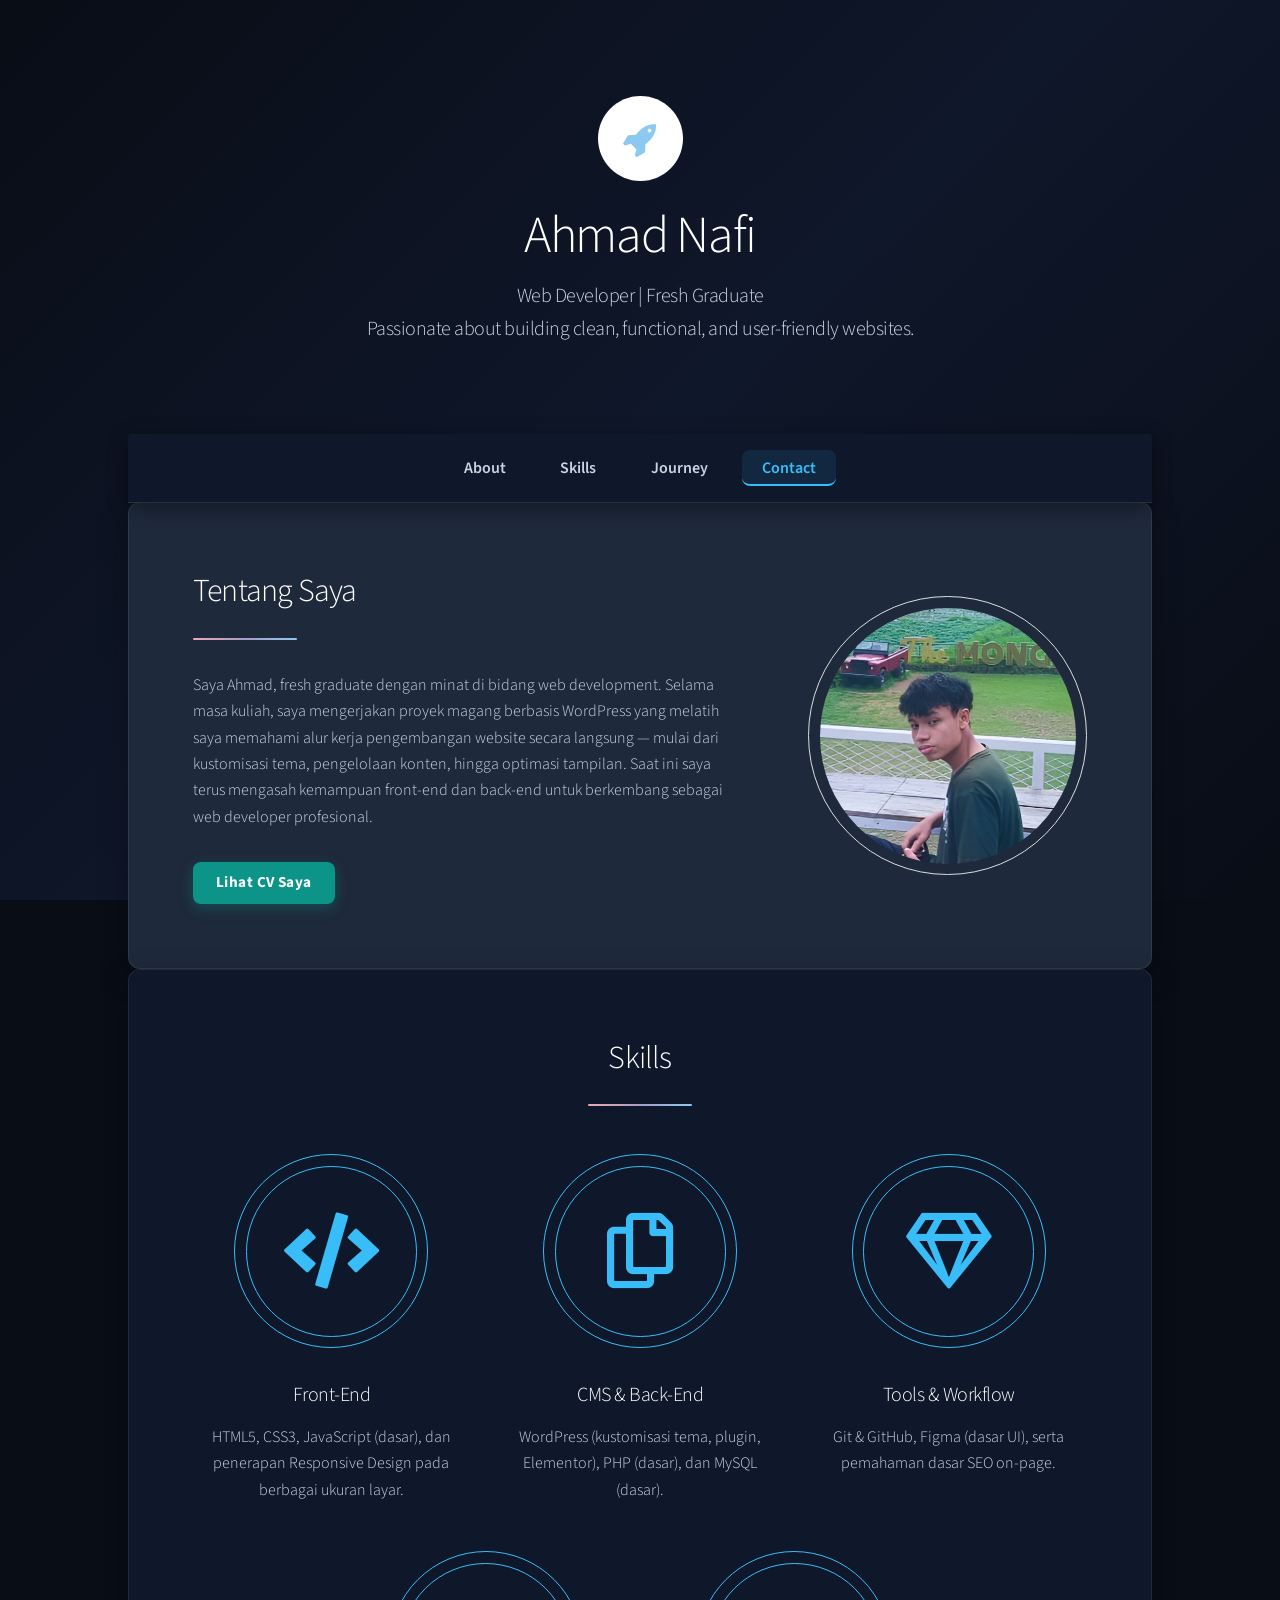
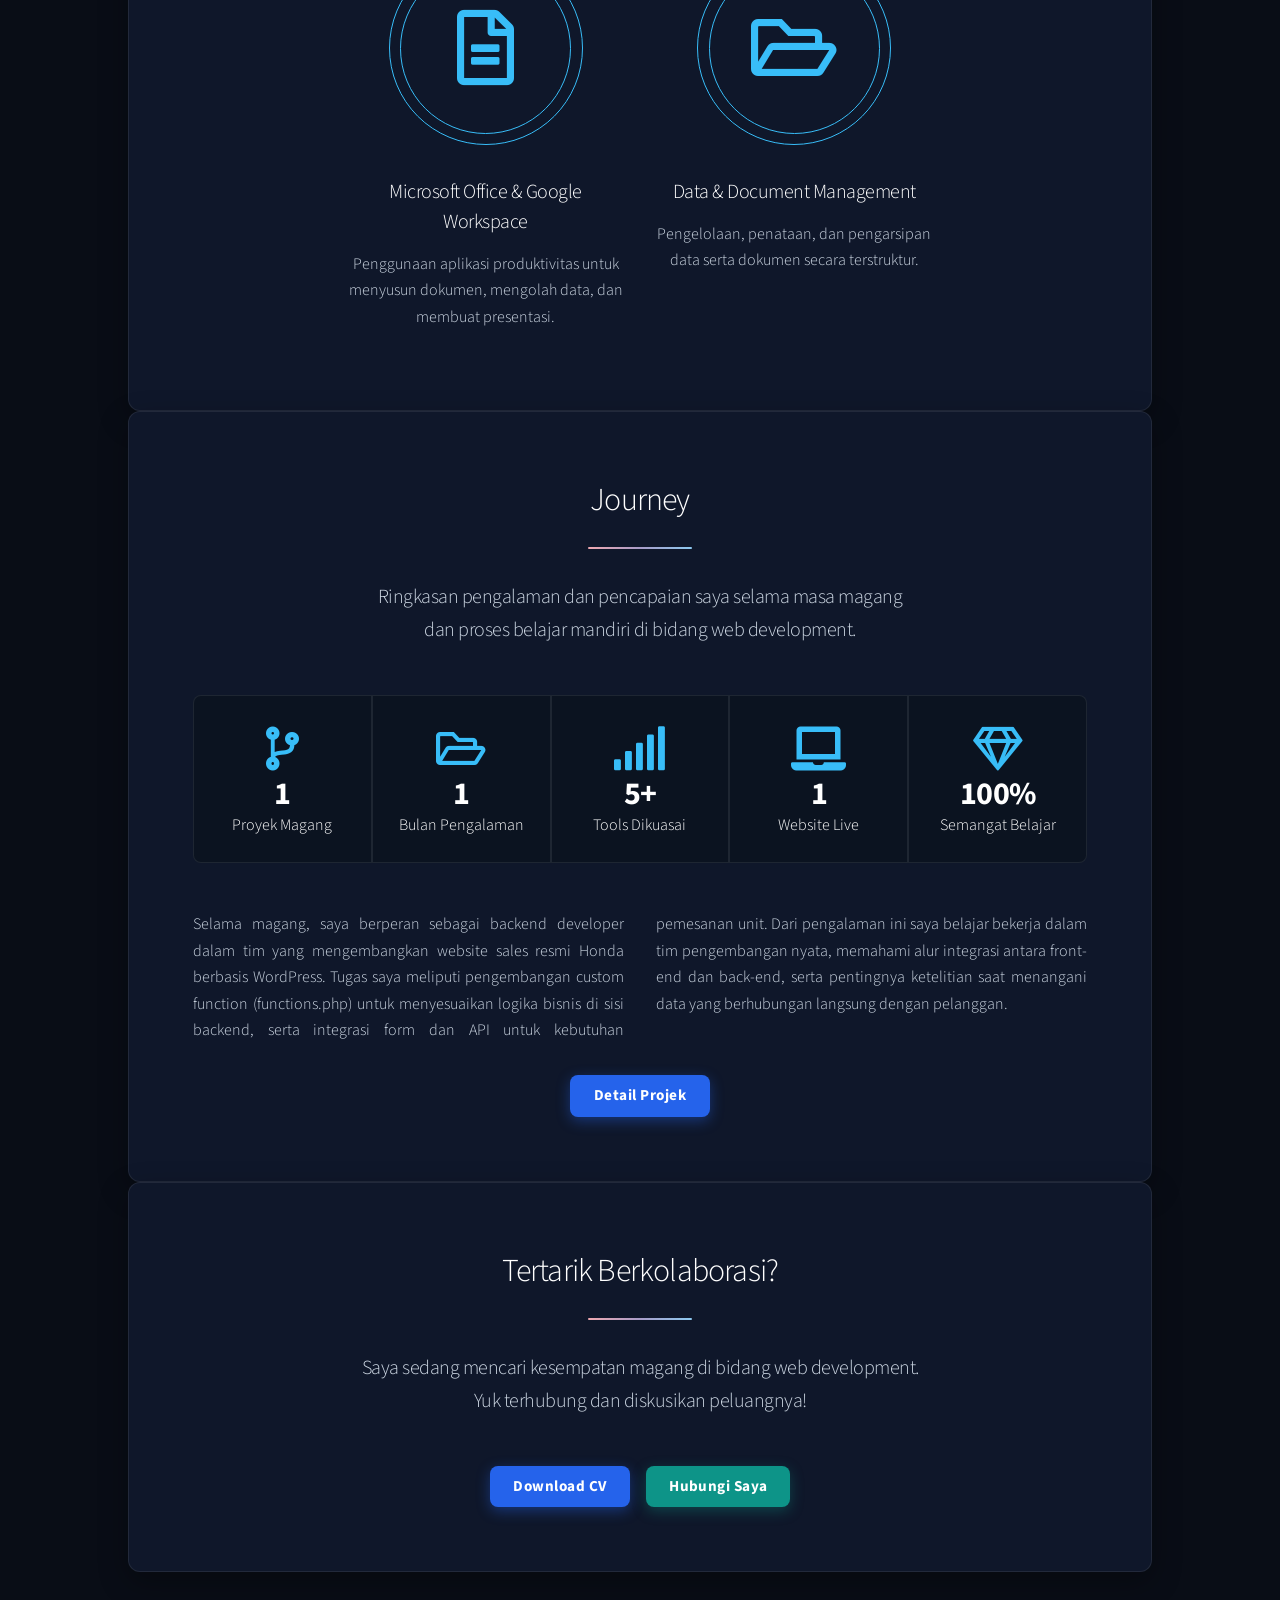
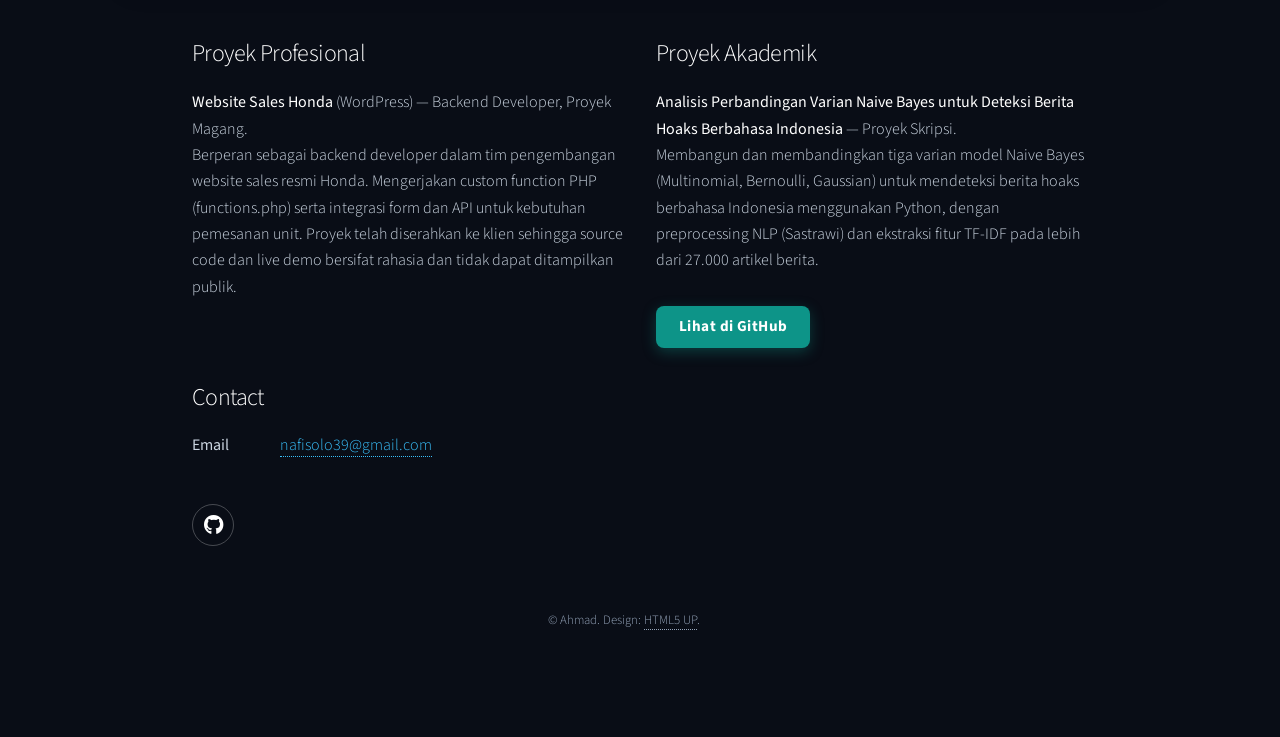
<file: index.html>
<!DOCTYPE HTML>
<!--
	Stellar by HTML5 UP
	html5up.net | @ajlkn
	Free for personal and commercial use under the CCA 3.0 license (html5up.net/license)
	Customized as a portfolio for Ahmad
-->
<html>

<head>
	<title>Ahmad Nafi | Web Developer Portfolio</title>
	<meta charset="utf-8" />
	<meta name="viewport" content="width=device-width, initial-scale=1, user-scalable=no" />
	<link rel="stylesheet" href="assets/css/main.css" />
	<link rel="stylesheet" href="assets/css/custom.css" />
	<noscript>
		<link rel="stylesheet" href="assets/css/noscript.css" />
	</noscript>
</head>

<body class="is-preload">

	<!-- Wrapper -->
	<div id="wrapper">

		<!-- Header -->
		<header id="header" class="alt">
			<span class="logo"><img src="images/logo.svg" alt="" /></span>
			<h1>Ahmad Nafi</h1>
			<p>Web Developer | Fresh Graduate<br />
				Passionate about building clean, functional, and user-friendly websites.</p>
		</header>

		<!-- Nav -->
		<nav id="nav">
			<ul>
				<li><a href="#intro" class="active">About</a></li>
				<li><a href="#first">Skills</a></li>
				<li><a href="#second">Journey</a></li>
				<li><a href="#cta">Contact</a></li>
			</ul>
		</nav>

		<!-- Main -->
		<div id="main">

			<!-- Introduction -->
			<section id="intro" class="main">
				<div class="spotlight">
					<div class="content">
						<header class="major">
							<h2>Tentang Saya</h2>
						</header>
						<p>Saya Ahmad, fresh graduate dengan minat di bidang web development. Selama
							masa kuliah, saya mengerjakan proyek magang berbasis WordPress yang melatih
							saya memahami alur kerja pengembangan website secara langsung — mulai dari
							kustomisasi tema, pengelolaan konten, hingga optimasi tampilan. Saat ini saya
							terus mengasah kemampuan front-end dan back-end untuk berkembang sebagai
							web developer profesional.</p>
						<ul class="actions">
							<li><a href="https://drive.google.com/file/d/1VGpQm7sCxoEISKiepGhNeW1dx1GLmues/view?usp=sharing"
									target="_blank" rel="noopener noreferrer" class="button">Lihat CV Saya</a></li>
						</ul>
					</div>
					<span class="image"><img src="images/photo.jpg" alt="Foto profil Ahmad" /></span>
				</div>
			</section>

			<!-- First Section -->
			<section id="first" class="main special">
				<header class="major">
					<h2>Skills</h2>
				</header>
				<ul class="features">
					<li>
						<span class="icon solid major style1 fa-code"></span>
						<h3>Front-End</h3>
						<p>HTML5, CSS3, JavaScript (dasar), dan penerapan Responsive Design pada berbagai ukuran layar.
						</p>
					</li>
					<li>
						<span class="icon major style3 fa-copy"></span>
						<h3>CMS &amp; Back-End</h3>
						<p>WordPress (kustomisasi tema, plugin, Elementor), PHP (dasar), dan MySQL (dasar).</p>
					</li>
					<li>
						<span class="icon major style5 fa-gem"></span>
						<h3>Tools &amp; Workflow</h3>
						<p>Git &amp; GitHub, Figma (dasar UI), serta pemahaman dasar SEO on-page.</p>
					</li>
					<li>
						<span class="icon major style2 fa-file-alt"></span>
						<h3>Microsoft Office &amp; Google Workspace</h3>
						<p>Penggunaan aplikasi produktivitas untuk menyusun dokumen, mengolah data, dan membuat presentasi.</p>
					</li>
					<li>
						<span class="icon major style4 fa-folder-open"></span>
						<h3>Data &amp; Document Management</h3>
						<p>Pengelolaan, penataan, dan pengarsipan data serta dokumen secara terstruktur.</p>
					</li>
				</ul>

			</section>

			<!-- Second Section -->
			<section id="second" class="main special">
				<header class="major">
					<h2>Journey</h2>
					<p>Ringkasan pengalaman dan pencapaian saya selama masa magang<br />
						dan proses belajar mandiri di bidang web development.</p>
				</header>
				<ul class="statistics">
					<li class="style1">
						<span class="icon solid fa-code-branch"></span>
						<strong>1</strong> Proyek Magang
					</li>
					<li class="style2">
						<span class="icon fa-folder-open"></span>
						<strong>1</strong> Bulan Pengalaman
					</li>
					<li class="style3">
						<span class="icon solid fa-signal"></span>
						<strong>5+</strong> Tools Dikuasai
					</li>
					<li class="style4">
						<span class="icon solid fa-laptop"></span>
						<strong>1</strong> Website Live
					</li>
					<li class="style5">
						<span class="icon fa-gem"></span>
						<strong>100%</strong> Semangat Belajar
					</li>
				</ul>
				<p class="content">Selama magang, saya berperan sebagai backend developer dalam
					tim yang mengembangkan website sales resmi Honda berbasis WordPress. Tugas saya
					meliputi pengembangan custom function (functions.php) untuk menyesuaikan logika
					bisnis di sisi backend, serta integrasi form dan API untuk kebutuhan pemesanan
					unit. Dari pengalaman ini saya belajar bekerja dalam tim pengembangan nyata,
					memahami alur integrasi antara front-end dan back-end, serta pentingnya ketelitian
					saat menangani data yang berhubungan langsung dengan pelanggan.</p>
				<ul class="actions special">
					<li><a href="project-detail.html" class="button primary">Detail Projek</a></li>
				</ul>

			</section>

			<!-- Get Started -->
			<section id="cta" class="main special">
				<header class="major">
					<h2>Tertarik Berkolaborasi?</h2>
					<p>Saya sedang mencari kesempatan magang di bidang web development.<br />
						Yuk terhubung dan diskusikan peluangnya!</p>
				</header>
				<footer class="major">
					<ul class="actions special">
						<li><a href="https://drive.google.com/file/d/1VGpQm7sCxoEISKiepGhNeW1dx1GLmues/view?usp=sharing"
								target="_blank" rel="noopener noreferrer" class="button primary">Download CV</a></li>
						<li><a href="#footer" class="button">Hubungi Saya</a></li>
					</ul>
				</footer>
			</section>

		</div>

		<!-- Footer -->
		<footer id="footer">
			<section>
				<h2>Proyek Profesional</h2>
				<p><strong>Website Sales Honda</strong> (WordPress) — Backend Developer, Proyek Magang.<br />
					Berperan sebagai backend developer dalam tim pengembangan website sales resmi Honda.
					Mengerjakan custom function PHP (functions.php) serta integrasi form dan API untuk
					kebutuhan pemesanan unit. Proyek telah diserahkan ke klien sehingga source code dan
					live demo bersifat rahasia dan tidak dapat ditampilkan publik.</p>
			</section>
			<section>
				<h2>Proyek Akademik</h2>
				<p><strong>Analisis Perbandingan Varian Naive Bayes untuk Deteksi Berita Hoaks
						Berbahasa Indonesia</strong> — Proyek Skripsi.<br />
					Membangun dan membandingkan tiga varian model Naive Bayes (Multinomial, Bernoulli,
					Gaussian) untuk mendeteksi berita hoaks berbahasa Indonesia menggunakan Python, dengan
					preprocessing NLP (Sastrawi) dan ekstraksi fitur TF-IDF pada lebih dari 27.000 artikel
					berita.</p>
				<ul class="actions">
					<li><a href="https://github.com/Smothyze/naive-bayes-model-indonesian-news" class="button">Lihat di
							GitHub</a></li>
				</ul>
			</section>
			<section>
				<h2>Contact</h2>
				<dl class="alt">
					<dt>Email</dt>
					<dd><a href="mailto:nafisolo39@gmail.com">nafisolo39@gmail.com</a></dd>
				</dl>
				<ul class="icons">
					<li><a href="https://github.com/Smothyze" class="icon brands fa-github alt"><span
								class="label">GitHub</span></a></li>
					<!-- Tambahkan link LinkedIn kamu di sini jika ada, contoh:
								<li><a href="https://linkedin.com/in/username-kamu" class="icon brands fa-linkedin alt"><span class="label">LinkedIn</span></a></li>
								-->
				</ul>
			</section>
			<p class="copyright">&copy; Ahmad. Design: <a href="https://html5up.net">HTML5 UP</a>.</p>
		</footer>

	</div>

	<!-- Scripts -->
	<script src="assets/js/jquery.min.js"></script>
	<script src="assets/js/jquery.scrollex.min.js"></script>
	<script src="assets/js/jquery.scrolly.min.js"></script>
	<script src="assets/js/browser.min.js"></script>
	<script src="assets/js/breakpoints.min.js"></script>
	<script src="assets/js/util.js"></script>
	<script src="assets/js/main.js"></script>

</body>

</html>
</file>
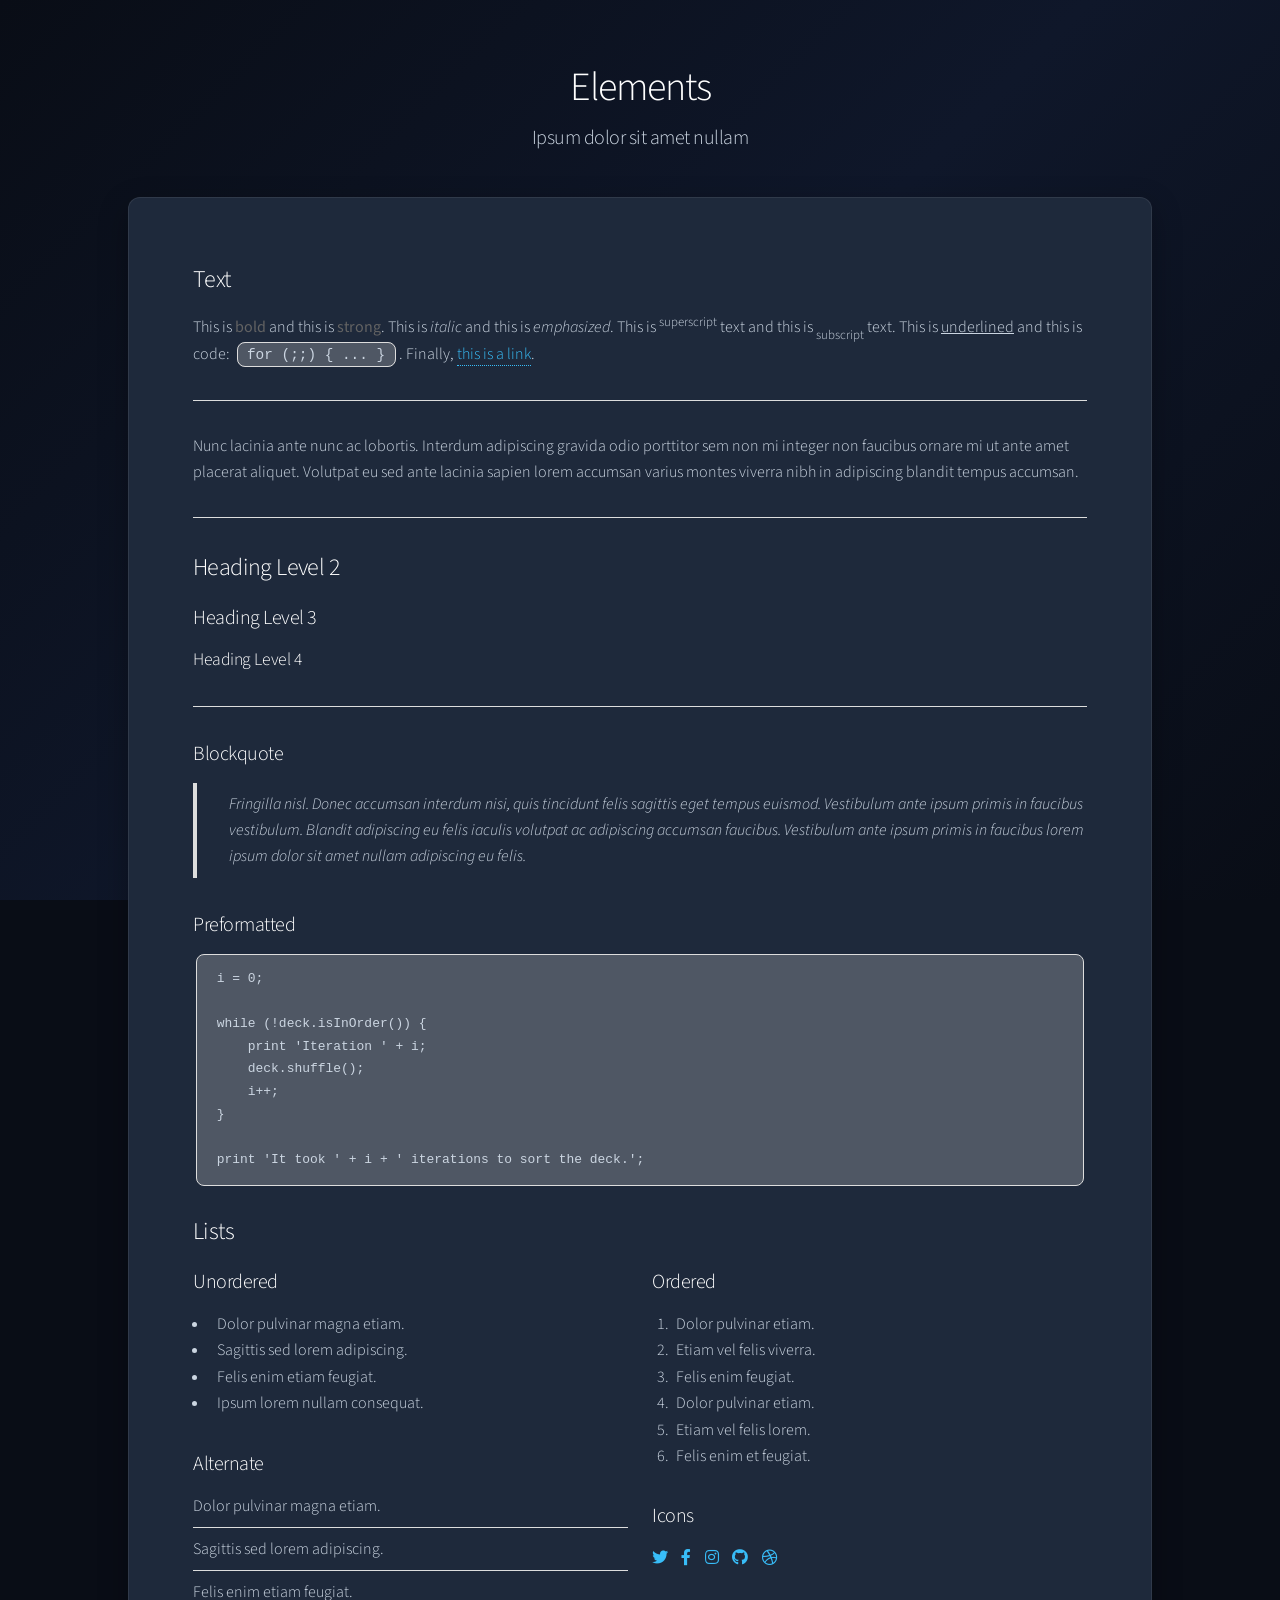
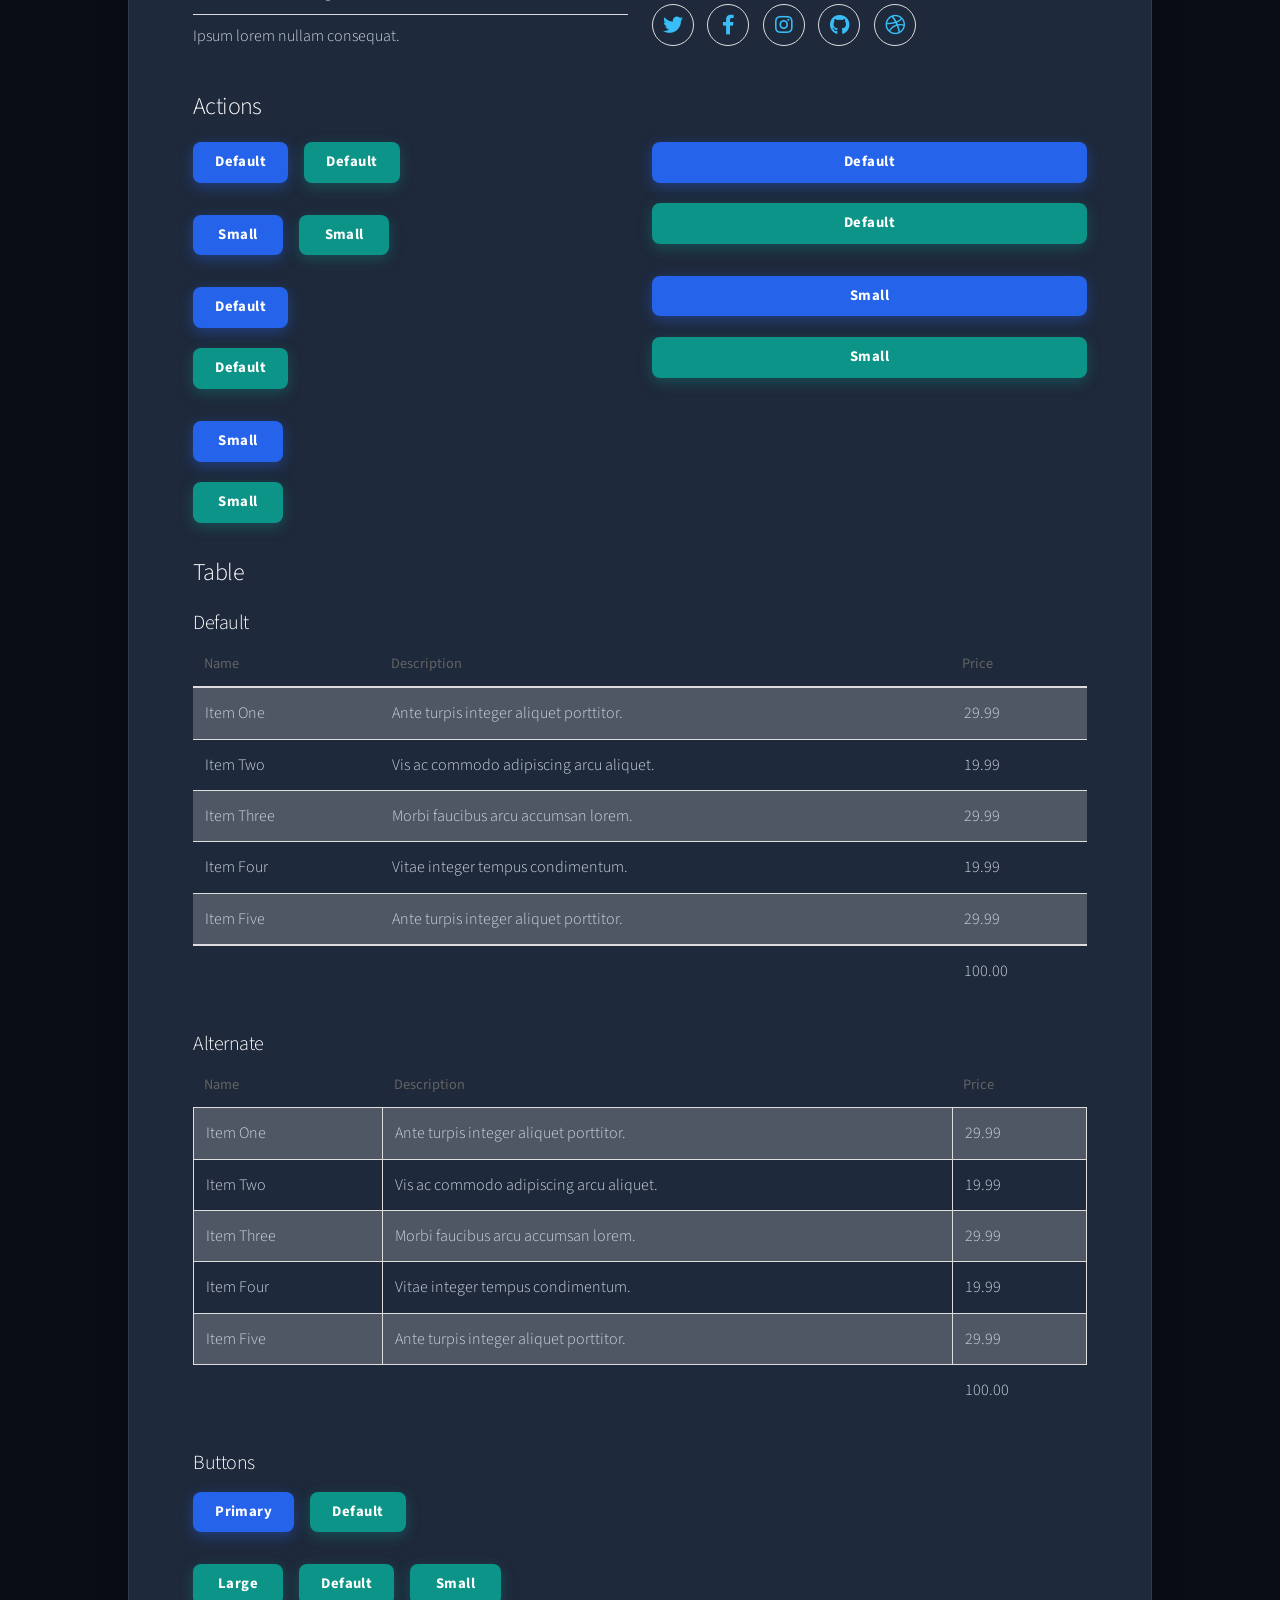
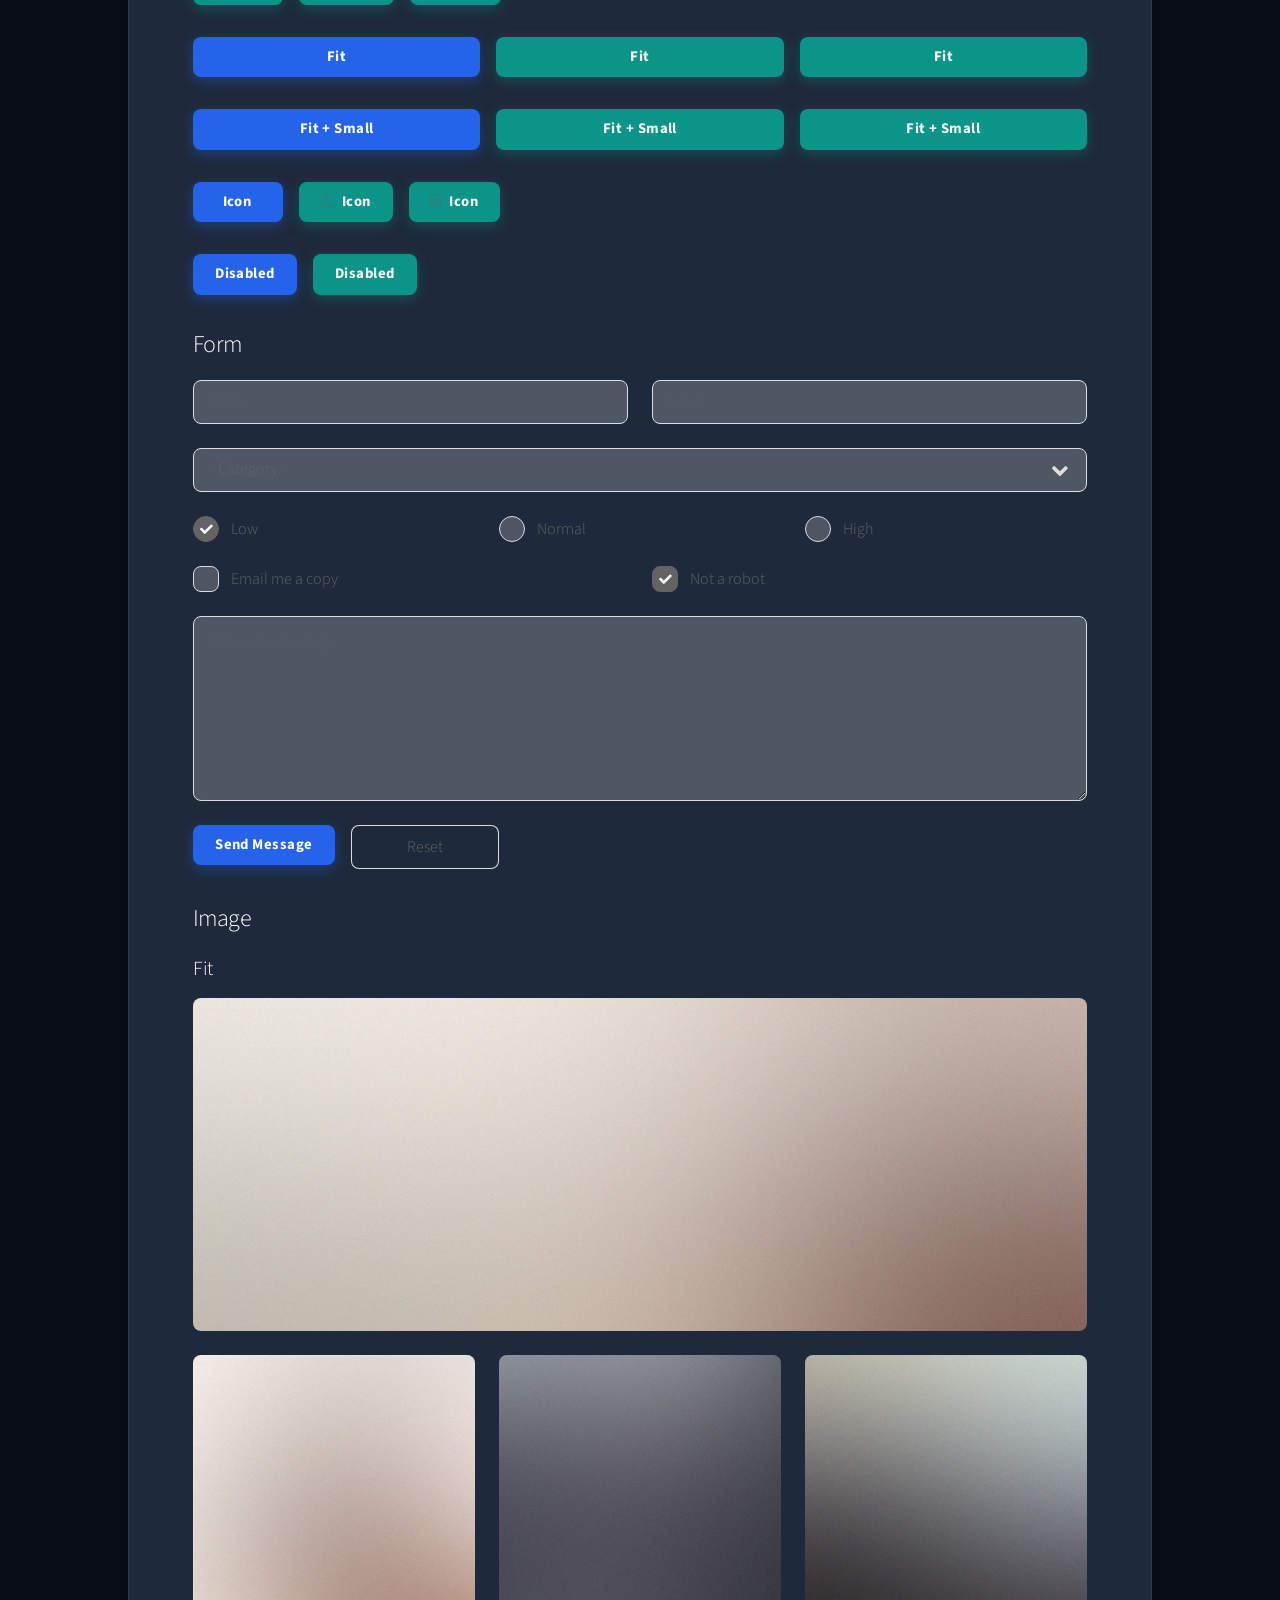
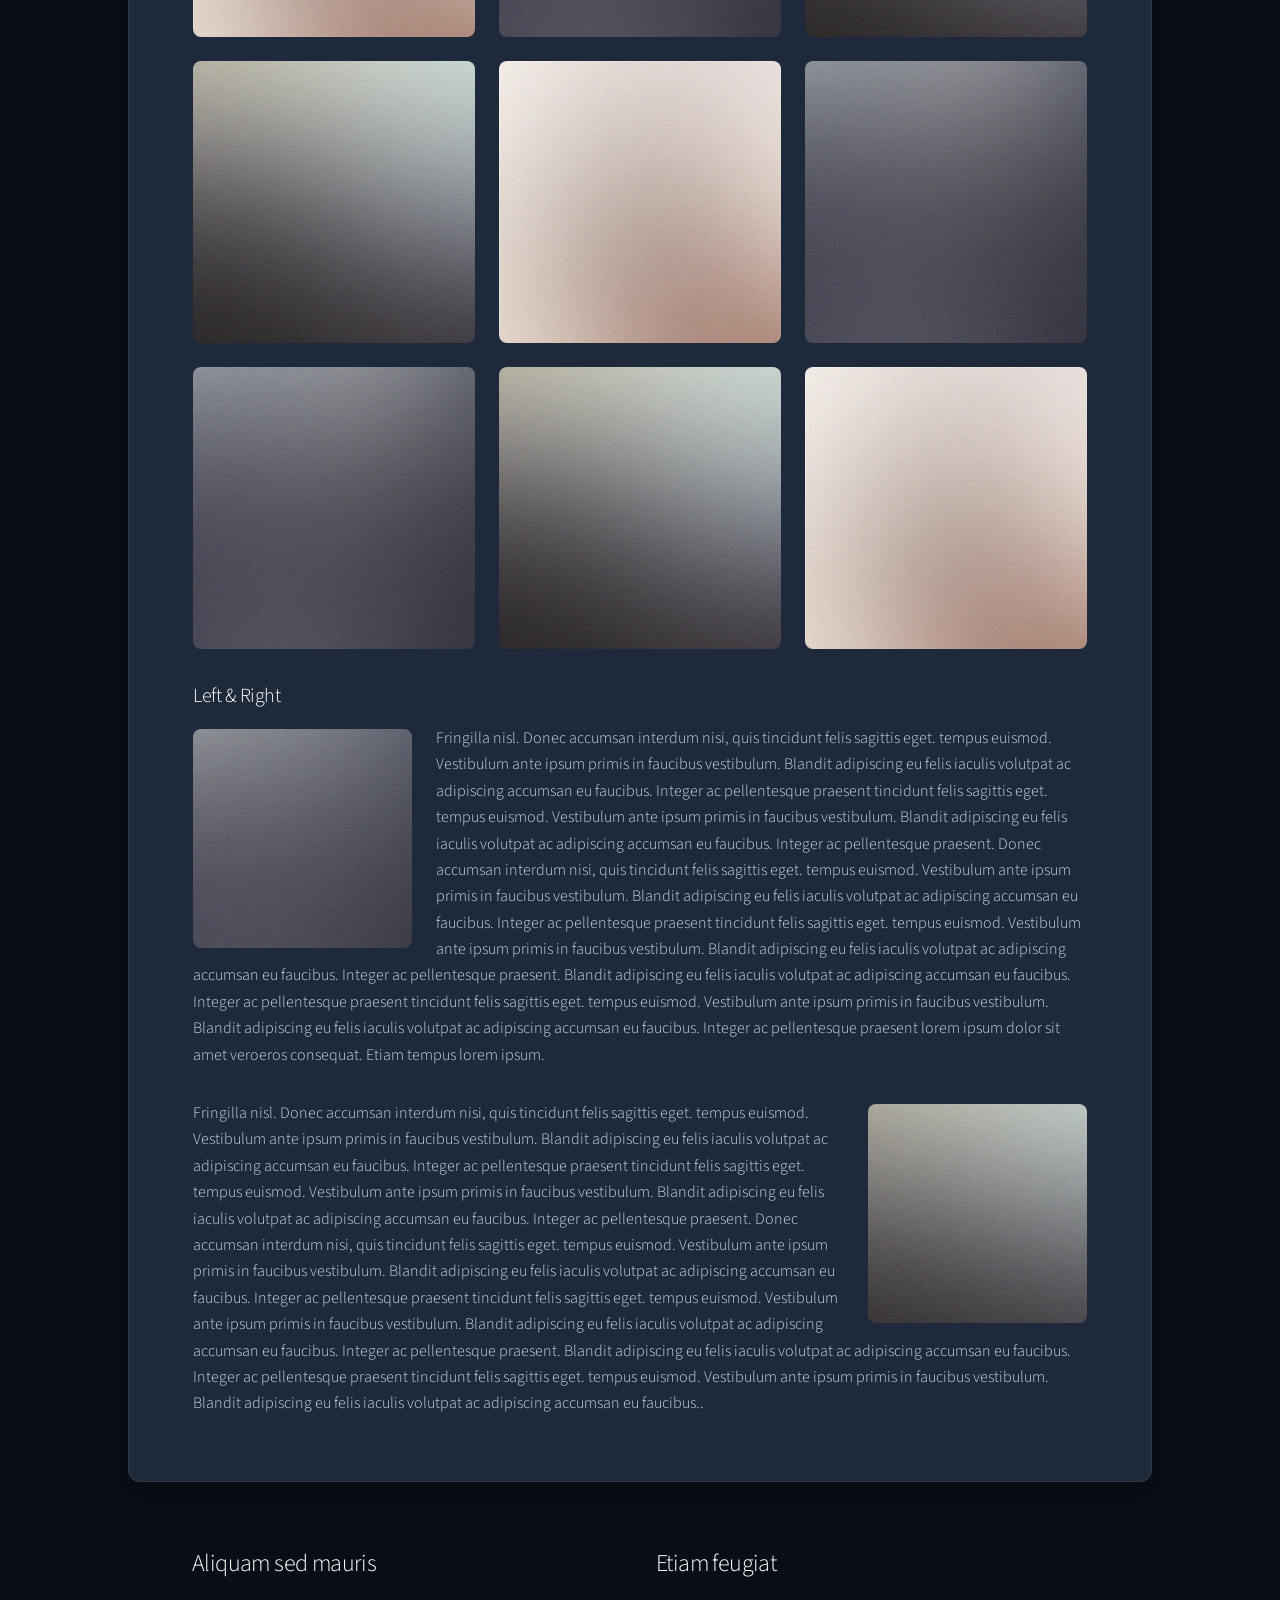
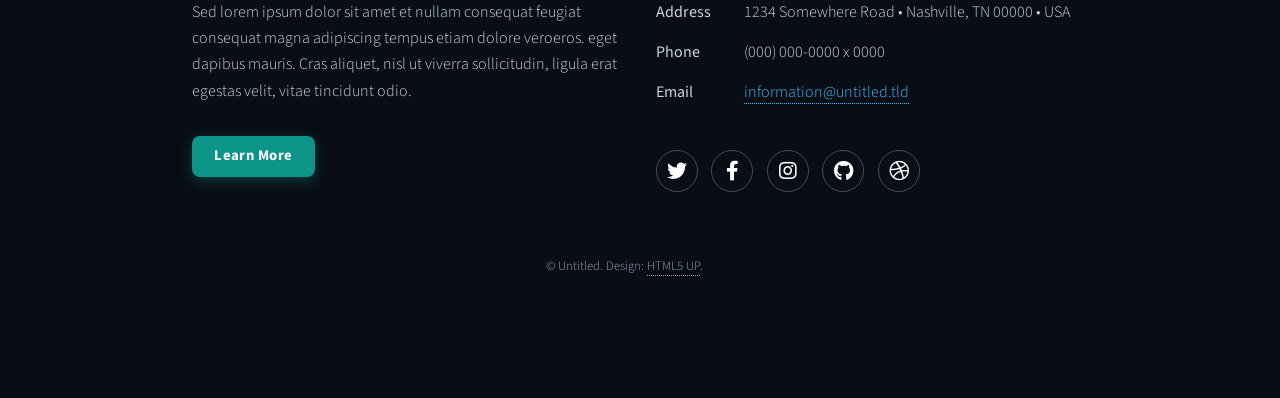
<file: elements.html>
<!DOCTYPE HTML>
<!--
	Stellar by HTML5 UP
	html5up.net | @ajlkn
	Free for personal and commercial use under the CCA 3.0 license (html5up.net/license)
-->
<html>
	<head>
		<title>Elements - Stellar by HTML5 UP</title>
		<meta charset="utf-8" />
		<meta name="viewport" content="width=device-width, initial-scale=1, user-scalable=no" />
		<link rel="stylesheet" href="assets/css/main.css" />
		<link rel="stylesheet" href="assets/css/custom.css" />
		<noscript><link rel="stylesheet" href="assets/css/noscript.css" /></noscript>
	</head>
	<body class="is-preload">

		<!-- Wrapper -->
			<div id="wrapper">

				<!-- Header -->
					<header id="header">
						<h1>Elements</h1>
						<p>Ipsum dolor sit amet nullam</p>
					</header>

				<!-- Main -->
					<div id="main">

						<!-- Content -->
							<section id="content" class="main">

								<!-- Text -->
									<section>
										<h2>Text</h2>
										<p>This is <b>bold</b> and this is <strong>strong</strong>. This is <i>italic</i> and this is <em>emphasized</em>.
										This is <sup>superscript</sup> text and this is <sub>subscript</sub> text.
										This is <u>underlined</u> and this is code: <code>for (;;) { ... }</code>. Finally, <a href="#">this is a link</a>.</p>
										<hr />
										<p>Nunc lacinia ante nunc ac lobortis. Interdum adipiscing gravida odio porttitor sem non mi integer non faucibus ornare mi ut ante amet placerat aliquet. Volutpat eu sed ante lacinia sapien lorem accumsan varius montes viverra nibh in adipiscing blandit tempus accumsan.</p>
										<hr />
										<h2>Heading Level 2</h2>
										<h3>Heading Level 3</h3>
										<h4>Heading Level 4</h4>
										<hr />
										<h3>Blockquote</h3>
										<blockquote>Fringilla nisl. Donec accumsan interdum nisi, quis tincidunt felis sagittis eget tempus euismod. Vestibulum ante ipsum primis in faucibus vestibulum. Blandit adipiscing eu felis iaculis volutpat ac adipiscing accumsan faucibus. Vestibulum ante ipsum primis in faucibus lorem ipsum dolor sit amet nullam adipiscing eu felis.</blockquote>
										<h3>Preformatted</h3>
										<pre><code>i = 0;

while (!deck.isInOrder()) {
    print 'Iteration ' + i;
    deck.shuffle();
    i++;
}

print 'It took ' + i + ' iterations to sort the deck.';</code></pre>
									</section>

								<!-- Lists -->
									<section>
										<h2>Lists</h2>
										<div class="row">
											<div class="col-6 col-12-medium">
												<h3>Unordered</h3>
												<ul>
													<li>Dolor pulvinar magna etiam.</li>
													<li>Sagittis sed lorem adipiscing.</li>
													<li>Felis enim etiam feugiat.</li>
													<li>Ipsum lorem nullam consequat.</li>
												</ul>
												<h3>Alternate</h3>
												<ul class="alt">
													<li>Dolor pulvinar magna etiam.</li>
													<li>Sagittis sed lorem adipiscing.</li>
													<li>Felis enim etiam feugiat.</li>
													<li>Ipsum lorem nullam consequat.</li>
												</ul>
											</div>
											<div class="col-6 col-12-medium">
												<h3>Ordered</h3>
												<ol>
													<li>Dolor pulvinar etiam.</li>
													<li>Etiam vel felis viverra.</li>
													<li>Felis enim feugiat.</li>
													<li>Dolor pulvinar etiam.</li>
													<li>Etiam vel felis lorem.</li>
													<li>Felis enim et feugiat.</li>
												</ol>
												<h3>Icons</h3>
												<ul class="icons">
													<li><a href="#" class="icon brands fa-twitter"><span class="label">Twitter</span></a></li>
													<li><a href="#" class="icon brands fa-facebook-f"><span class="label">Facebook</span></a></li>
													<li><a href="#" class="icon brands fa-instagram"><span class="label">Instagram</span></a></li>
													<li><a href="#" class="icon brands fa-github"><span class="label">GitHub</span></a></li>
													<li><a href="#" class="icon brands fa-dribbble"><span class="label">Dribbble</span></a></li>
												</ul>
												<ul class="icons">
													<li><a href="#" class="icon brands alt fa-twitter"><span class="label">Twitter</span></a></li>
													<li><a href="#" class="icon brands alt fa-facebook-f"><span class="label">Facebook</span></a></li>
													<li><a href="#" class="icon brands alt fa-instagram"><span class="label">Instagram</span></a></li>
													<li><a href="#" class="icon brands alt fa-github"><span class="label">GitHub</span></a></li>
													<li><a href="#" class="icon brands alt fa-dribbble"><span class="label">Dribbble</span></a></li>
												</ul>
											</div>
										</div>
										<h2>Actions</h2>
										<div class="row">
											<div class="col-6 col-12-medium">
												<ul class="actions">
													<li><a href="#" class="button primary">Default</a></li>
													<li><a href="#" class="button">Default</a></li>
												</ul>
												<ul class="actions small">
													<li><a href="#" class="button primary small">Small</a></li>
													<li><a href="#" class="button small">Small</a></li>
												</ul>
												<ul class="actions stacked">
													<li><a href="#" class="button primary">Default</a></li>
													<li><a href="#" class="button">Default</a></li>
												</ul>
												<ul class="actions stacked">
													<li><a href="#" class="button primary small">Small</a></li>
													<li><a href="#" class="button small">Small</a></li>
												</ul>
											</div>
											<div class="col-6 col-12-medium">
												<ul class="actions stacked">
													<li><a href="#" class="button primary fit">Default</a></li>
													<li><a href="#" class="button fit">Default</a></li>
												</ul>
												<ul class="actions stacked">
													<li><a href="#" class="button primary small fit">Small</a></li>
													<li><a href="#" class="button small fit">Small</a></li>
												</ul>
											</div>
										</div>
									</section>

								<!-- Table -->
									<section>
										<h2>Table</h2>
										<h3>Default</h3>
										<div class="table-wrapper">
											<table>
												<thead>
													<tr>
														<th>Name</th>
														<th>Description</th>
														<th>Price</th>
													</tr>
												</thead>
												<tbody>
													<tr>
														<td>Item One</td>
														<td>Ante turpis integer aliquet porttitor.</td>
														<td>29.99</td>
													</tr>
													<tr>
														<td>Item Two</td>
														<td>Vis ac commodo adipiscing arcu aliquet.</td>
														<td>19.99</td>
													</tr>
													<tr>
														<td>Item Three</td>
														<td> Morbi faucibus arcu accumsan lorem.</td>
														<td>29.99</td>
													</tr>
													<tr>
														<td>Item Four</td>
														<td>Vitae integer tempus condimentum.</td>
														<td>19.99</td>
													</tr>
													<tr>
														<td>Item Five</td>
														<td>Ante turpis integer aliquet porttitor.</td>
														<td>29.99</td>
													</tr>
												</tbody>
												<tfoot>
													<tr>
														<td colspan="2"></td>
														<td>100.00</td>
													</tr>
												</tfoot>
											</table>
										</div>

										<h3>Alternate</h3>
										<div class="table-wrapper">
											<table class="alt">
												<thead>
													<tr>
														<th>Name</th>
														<th>Description</th>
														<th>Price</th>
													</tr>
												</thead>
												<tbody>
													<tr>
														<td>Item One</td>
														<td>Ante turpis integer aliquet porttitor.</td>
														<td>29.99</td>
													</tr>
													<tr>
														<td>Item Two</td>
														<td>Vis ac commodo adipiscing arcu aliquet.</td>
														<td>19.99</td>
													</tr>
													<tr>
														<td>Item Three</td>
														<td> Morbi faucibus arcu accumsan lorem.</td>
														<td>29.99</td>
													</tr>
													<tr>
														<td>Item Four</td>
														<td>Vitae integer tempus condimentum.</td>
														<td>19.99</td>
													</tr>
													<tr>
														<td>Item Five</td>
														<td>Ante turpis integer aliquet porttitor.</td>
														<td>29.99</td>
													</tr>
												</tbody>
												<tfoot>
													<tr>
														<td colspan="2"></td>
														<td>100.00</td>
													</tr>
												</tfoot>
											</table>
										</div>
									</section>

								<!-- Buttons -->
									<section>
										<h3>Buttons</h3>
										<ul class="actions">
											<li><a href="#" class="button primary">Primary</a></li>
											<li><a href="#" class="button">Default</a></li>
										</ul>
										<ul class="actions">
											<li><a href="#" class="button large">Large</a></li>
											<li><a href="#" class="button">Default</a></li>
											<li><a href="#" class="button small">Small</a></li>
										</ul>
										<ul class="actions fit">
											<li><a href="#" class="button primary fit">Fit</a></li>
											<li><a href="#" class="button fit">Fit</a></li>
											<li><a href="#" class="button fit">Fit</a></li>
										</ul>
										<ul class="actions fit small">
											<li><a href="#" class="button primary fit small">Fit + Small</a></li>
											<li><a href="#" class="button fit small">Fit + Small</a></li>
											<li><a href="#" class="button fit small">Fit + Small</a></li>
										</ul>
										<ul class="actions">
											<li><a href="#" class="button primary icon solidfa-download">Icon</a></li>
											<li><a href="#" class="button icon solid fa-upload">Icon</a></li>
											<li><a href="#" class="button icon solid fa-save">Icon</a></li>
										</ul>
										<ul class="actions">
											<li><span class="button primary disabled">Disabled</span></li>
											<li><span class="button disabled">Disabled</span></li>
										</ul>
									</section>

								<!-- Form -->
									<section>
										<h2>Form</h2>
										<form method="post" action="#">
											<div class="row gtr-uniform">
												<div class="col-6 col-12-xsmall">
													<input type="text" name="demo-name" id="demo-name" value="" placeholder="Name" />
												</div>
												<div class="col-6 col-12-xsmall">
													<input type="email" name="demo-email" id="demo-email" value="" placeholder="Email" />
												</div>
												<div class="col-12">
													<select name="demo-category" id="demo-category">
														<option value="">- Category -</option>
														<option value="1">Manufacturing</option>
														<option value="1">Shipping</option>
														<option value="1">Administration</option>
														<option value="1">Human Resources</option>
													</select>
												</div>
												<div class="col-4 col-12-small">
													<input type="radio" id="demo-priority-low" name="demo-priority" checked>
													<label for="demo-priority-low">Low</label>
												</div>
												<div class="col-4 col-12-small">
													<input type="radio" id="demo-priority-normal" name="demo-priority">
													<label for="demo-priority-normal">Normal</label>
												</div>
												<div class="col-4 col-12-small">
													<input type="radio" id="demo-priority-high" name="demo-priority">
													<label for="demo-priority-high">High</label>
												</div>
												<div class="col-6 col-12-small">
													<input type="checkbox" id="demo-copy" name="demo-copy">
													<label for="demo-copy">Email me a copy</label>
												</div>
												<div class="col-6 col-12-small">
													<input type="checkbox" id="demo-human" name="demo-human" checked>
													<label for="demo-human">Not a robot</label>
												</div>
												<div class="col-12">
													<textarea name="demo-message" id="demo-message" placeholder="Enter your message" rows="6"></textarea>
												</div>
												<div class="col-12">
													<ul class="actions">
														<li><input type="submit" value="Send Message" class="primary" /></li>
														<li><input type="reset" value="Reset" /></li>
													</ul>
												</div>
											</div>
										</form>
									</section>

								<!-- Image -->
									<section>
										<h2>Image</h2>
										<h3>Fit</h3>
										<div class="box alt">
											<div class="row gtr-uniform">
												<div class="col-12"><span class="image fit"><img src="images/pic04.jpg" alt="" /></span></div>
												<div class="col-4"><span class="image fit"><img src="images/pic01.jpg" alt="" /></span></div>
												<div class="col-4"><span class="image fit"><img src="images/pic02.jpg" alt="" /></span></div>
												<div class="col-4"><span class="image fit"><img src="images/pic03.jpg" alt="" /></span></div>
												<div class="col-4"><span class="image fit"><img src="images/pic03.jpg" alt="" /></span></div>
												<div class="col-4"><span class="image fit"><img src="images/pic01.jpg" alt="" /></span></div>
												<div class="col-4"><span class="image fit"><img src="images/pic02.jpg" alt="" /></span></div>
												<div class="col-4"><span class="image fit"><img src="images/pic02.jpg" alt="" /></span></div>
												<div class="col-4"><span class="image fit"><img src="images/pic03.jpg" alt="" /></span></div>
												<div class="col-4"><span class="image fit"><img src="images/pic01.jpg" alt="" /></span></div>
											</div>
										</div>
										<h3>Left &amp; Right</h3>
										<p><span class="image left"><img src="images/pic05.jpg" alt="" /></span>Fringilla nisl. Donec accumsan interdum nisi, quis tincidunt felis sagittis eget. tempus euismod. Vestibulum ante ipsum primis in faucibus vestibulum. Blandit adipiscing eu felis iaculis volutpat ac adipiscing accumsan eu faucibus. Integer ac pellentesque praesent tincidunt felis sagittis eget. tempus euismod. Vestibulum ante ipsum primis in faucibus vestibulum. Blandit adipiscing eu felis iaculis volutpat ac adipiscing accumsan eu faucibus. Integer ac pellentesque praesent. Donec accumsan interdum nisi, quis tincidunt felis sagittis eget. tempus euismod. Vestibulum ante ipsum primis in faucibus vestibulum. Blandit adipiscing eu felis iaculis volutpat ac adipiscing accumsan eu faucibus. Integer ac pellentesque praesent tincidunt felis sagittis eget. tempus euismod. Vestibulum ante ipsum primis in faucibus vestibulum. Blandit adipiscing eu felis iaculis volutpat ac adipiscing accumsan eu faucibus. Integer ac pellentesque praesent. Blandit adipiscing eu felis iaculis volutpat ac adipiscing accumsan eu faucibus. Integer ac pellentesque praesent tincidunt felis sagittis eget. tempus euismod. Vestibulum ante ipsum primis in faucibus vestibulum. Blandit adipiscing eu felis iaculis volutpat ac adipiscing accumsan eu faucibus. Integer ac pellentesque praesent lorem ipsum dolor sit amet veroeros consequat. Etiam tempus lorem ipsum.</p>
										<p><span class="image right"><img src="images/pic06.jpg" alt="" /></span>Fringilla nisl. Donec accumsan interdum nisi, quis tincidunt felis sagittis eget. tempus euismod. Vestibulum ante ipsum primis in faucibus vestibulum. Blandit adipiscing eu felis iaculis volutpat ac adipiscing accumsan eu faucibus. Integer ac pellentesque praesent tincidunt felis sagittis eget. tempus euismod. Vestibulum ante ipsum primis in faucibus vestibulum. Blandit adipiscing eu felis iaculis volutpat ac adipiscing accumsan eu faucibus. Integer ac pellentesque praesent. Donec accumsan interdum nisi, quis tincidunt felis sagittis eget. tempus euismod. Vestibulum ante ipsum primis in faucibus vestibulum. Blandit adipiscing eu felis iaculis volutpat ac adipiscing accumsan eu faucibus. Integer ac pellentesque praesent tincidunt felis sagittis eget. tempus euismod. Vestibulum ante ipsum primis in faucibus vestibulum. Blandit adipiscing eu felis iaculis volutpat ac adipiscing accumsan eu faucibus. Integer ac pellentesque praesent. Blandit adipiscing eu felis iaculis volutpat ac adipiscing accumsan eu faucibus. Integer ac pellentesque praesent tincidunt felis sagittis eget. tempus euismod. Vestibulum ante ipsum primis in faucibus vestibulum. Blandit adipiscing eu felis iaculis volutpat ac adipiscing accumsan eu faucibus..</p>
									</section>

							</section>

					</div>

				<!-- Footer -->
					<footer id="footer">
						<section>
							<h2>Aliquam sed mauris</h2>
							<p>Sed lorem ipsum dolor sit amet et nullam consequat feugiat consequat magna adipiscing tempus etiam dolore veroeros. eget dapibus mauris. Cras aliquet, nisl ut viverra sollicitudin, ligula erat egestas velit, vitae tincidunt odio.</p>
							<ul class="actions">
								<li><a href="#" class="button">Learn More</a></li>
							</ul>
						</section>
						<section>
							<h2>Etiam feugiat</h2>
							<dl class="alt">
								<dt>Address</dt>
								<dd>1234 Somewhere Road &bull; Nashville, TN 00000 &bull; USA</dd>
								<dt>Phone</dt>
								<dd>(000) 000-0000 x 0000</dd>
								<dt>Email</dt>
								<dd><a href="#">information@untitled.tld</a></dd>
							</dl>
							<ul class="icons">
								<li><a href="#" class="icon brands fa-twitter alt"><span class="label">Twitter</span></a></li>
								<li><a href="#" class="icon brands fa-facebook-f alt"><span class="label">Facebook</span></a></li>
								<li><a href="#" class="icon brands fa-instagram alt"><span class="label">Instagram</span></a></li>
								<li><a href="#" class="icon brands fa-github alt"><span class="label">GitHub</span></a></li>
								<li><a href="#" class="icon brands fa-dribbble alt"><span class="label">Dribbble</span></a></li>
							</ul>
						</section>
						<p class="copyright">&copy; Untitled. Design: <a href="https://html5up.net">HTML5 UP</a>.</p>
					</footer>

			</div>

		<!-- Scripts -->
			<script src="assets/js/jquery.min.js"></script>
			<script src="assets/js/jquery.scrollex.min.js"></script>
			<script src="assets/js/jquery.scrolly.min.js"></script>
			<script src="assets/js/browser.min.js"></script>
			<script src="assets/js/breakpoints.min.js"></script>
			<script src="assets/js/util.js"></script>
			<script src="assets/js/main.js"></script>

	</body>
</html>
</file>
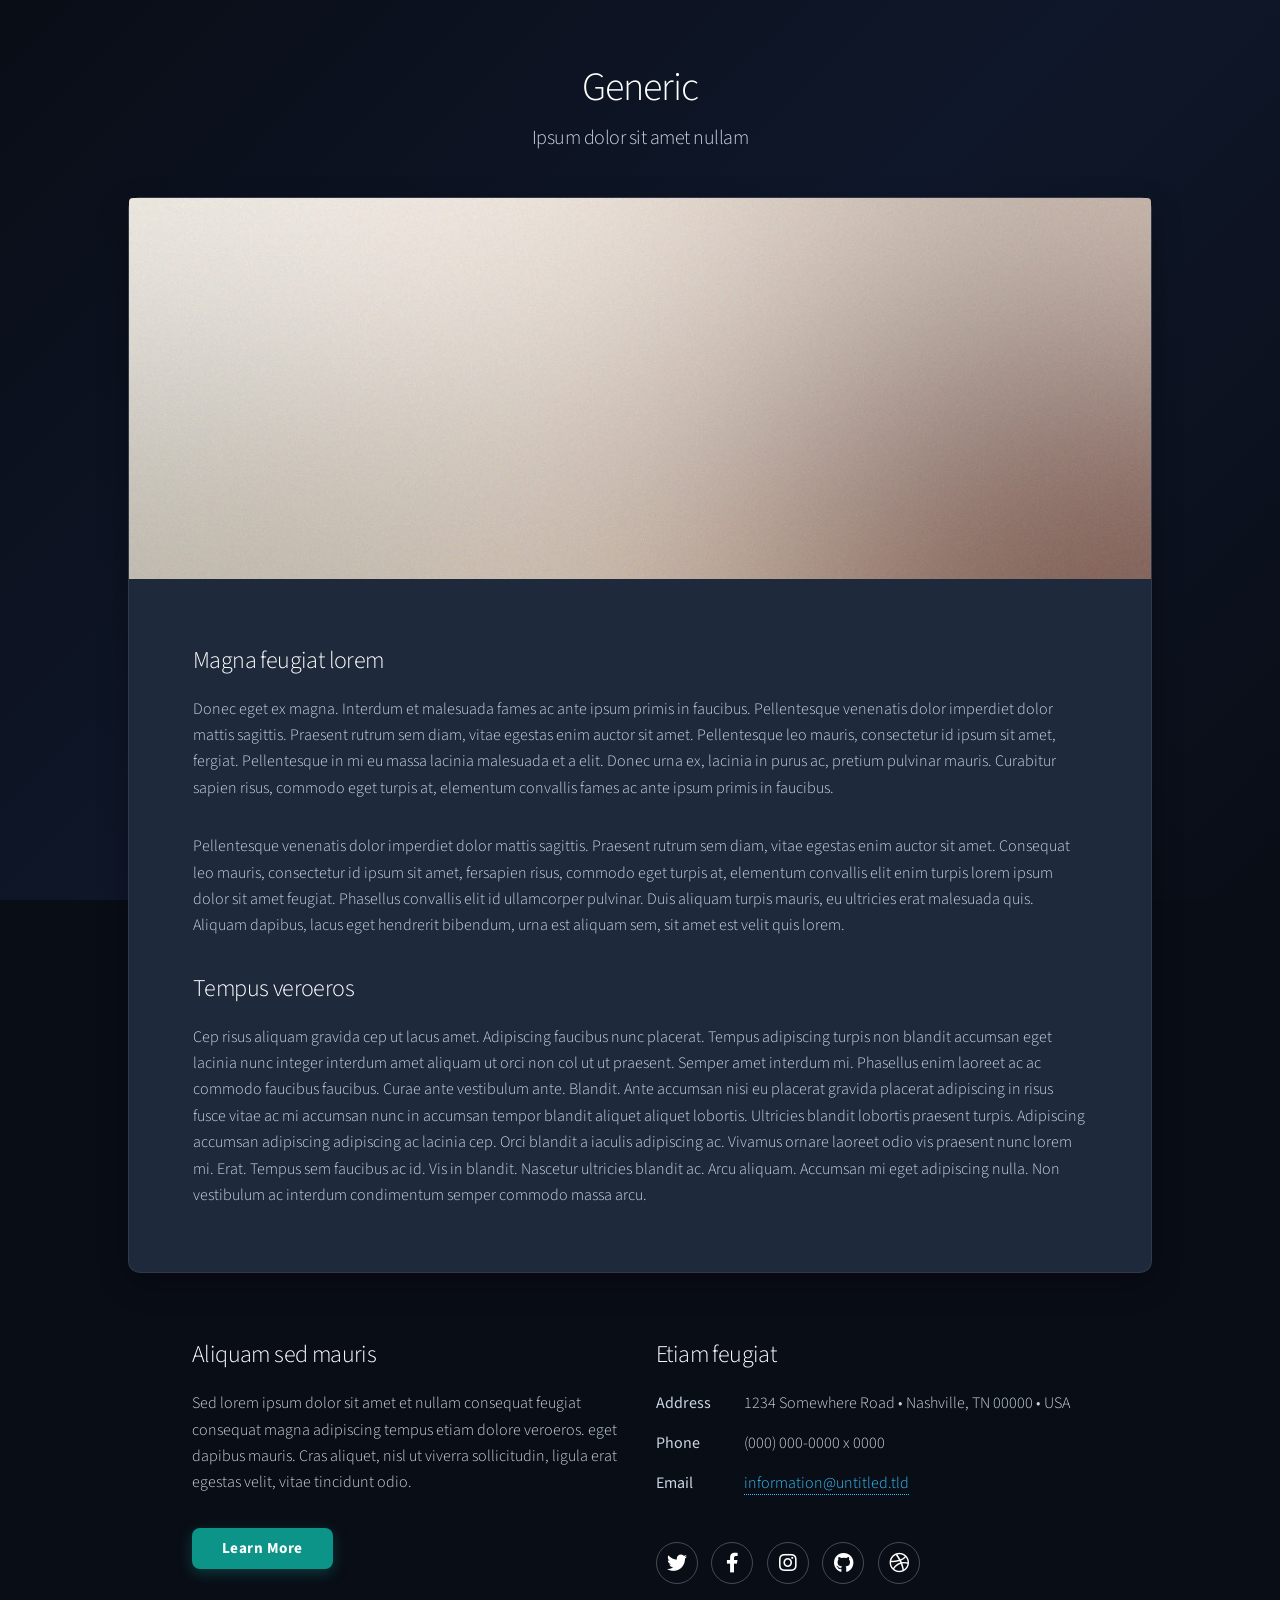
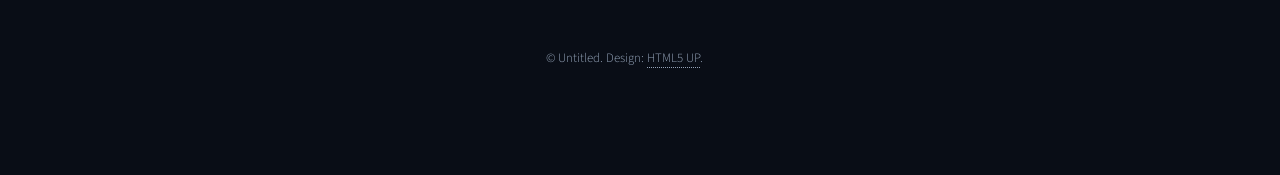
<file: generic.html>
<!DOCTYPE HTML>
<!--
	Stellar by HTML5 UP
	html5up.net | @ajlkn
	Free for personal and commercial use under the CCA 3.0 license (html5up.net/license)
-->
<html>
	<head>
		<title>Generic - Stellar by HTML5 UP</title>
		<meta charset="utf-8" />
		<meta name="viewport" content="width=device-width, initial-scale=1, user-scalable=no" />
		<link rel="stylesheet" href="assets/css/main.css" />
		<link rel="stylesheet" href="assets/css/custom.css" />
		<noscript><link rel="stylesheet" href="assets/css/noscript.css" /></noscript>
	</head>
	<body class="is-preload">

		<!-- Wrapper -->
			<div id="wrapper">

				<!-- Header -->
					<header id="header">
						<h1>Generic</h1>
						<p>Ipsum dolor sit amet nullam</p>
					</header>

				<!-- Main -->
					<div id="main">

						<!-- Content -->
							<section id="content" class="main">
								<span class="image main"><img src="images/pic04.jpg" alt="" /></span>
								<h2>Magna feugiat lorem</h2>
								<p>Donec eget ex magna. Interdum et malesuada fames ac ante ipsum primis in faucibus. Pellentesque venenatis dolor imperdiet dolor mattis sagittis. Praesent rutrum sem diam, vitae egestas enim auctor sit amet. Pellentesque leo mauris, consectetur id ipsum sit amet, fergiat. Pellentesque in mi eu massa lacinia malesuada et a elit. Donec urna ex, lacinia in purus ac, pretium pulvinar mauris. Curabitur sapien risus, commodo eget turpis at, elementum convallis fames ac ante ipsum primis in faucibus.</p>
								<p>Pellentesque venenatis dolor imperdiet dolor mattis sagittis. Praesent rutrum sem diam, vitae egestas enim auctor sit amet. Consequat leo mauris, consectetur id ipsum sit amet, fersapien risus, commodo eget turpis at, elementum convallis elit enim turpis lorem ipsum dolor sit amet feugiat. Phasellus convallis elit id ullamcorper pulvinar. Duis aliquam turpis mauris, eu ultricies erat malesuada quis. Aliquam dapibus, lacus eget hendrerit bibendum, urna est aliquam sem, sit amet est velit quis lorem.</p>
								<h2>Tempus veroeros</h2>
								<p>Cep risus aliquam gravida cep ut lacus amet. Adipiscing faucibus nunc placerat. Tempus adipiscing turpis non blandit accumsan eget lacinia nunc integer interdum amet aliquam ut orci non col ut ut praesent. Semper amet interdum mi. Phasellus enim laoreet ac ac commodo faucibus faucibus. Curae ante vestibulum ante. Blandit. Ante accumsan nisi eu placerat gravida placerat adipiscing in risus fusce vitae ac mi accumsan nunc in accumsan tempor blandit aliquet aliquet lobortis. Ultricies blandit lobortis praesent turpis. Adipiscing accumsan adipiscing adipiscing ac lacinia cep. Orci blandit a iaculis adipiscing ac. Vivamus ornare laoreet odio vis praesent nunc lorem mi. Erat. Tempus sem faucibus ac id. Vis in blandit. Nascetur ultricies blandit ac. Arcu aliquam. Accumsan mi eget adipiscing nulla. Non vestibulum ac interdum condimentum semper commodo massa arcu.</p>
							</section>

					</div>

				<!-- Footer -->
					<footer id="footer">
						<section>
							<h2>Aliquam sed mauris</h2>
							<p>Sed lorem ipsum dolor sit amet et nullam consequat feugiat consequat magna adipiscing tempus etiam dolore veroeros. eget dapibus mauris. Cras aliquet, nisl ut viverra sollicitudin, ligula erat egestas velit, vitae tincidunt odio.</p>
							<ul class="actions">
								<li><a href="#" class="button">Learn More</a></li>
							</ul>
						</section>
						<section>
							<h2>Etiam feugiat</h2>
							<dl class="alt">
								<dt>Address</dt>
								<dd>1234 Somewhere Road &bull; Nashville, TN 00000 &bull; USA</dd>
								<dt>Phone</dt>
								<dd>(000) 000-0000 x 0000</dd>
								<dt>Email</dt>
								<dd><a href="#">information@untitled.tld</a></dd>
							</dl>
							<ul class="icons">
								<li><a href="#" class="icon brands fa-twitter alt"><span class="label">Twitter</span></a></li>
								<li><a href="#" class="icon brands fa-facebook-f alt"><span class="label">Facebook</span></a></li>
								<li><a href="#" class="icon brands fa-instagram alt"><span class="label">Instagram</span></a></li>
								<li><a href="#" class="icon brands fa-github alt"><span class="label">GitHub</span></a></li>
								<li><a href="#" class="icon brands fa-dribbble alt"><span class="label">Dribbble</span></a></li>
							</ul>
						</section>
						<p class="copyright">&copy; Untitled. Design: <a href="https://html5up.net">HTML5 UP</a>.</p>
					</footer>

			</div>

		<!-- Scripts -->
			<script src="assets/js/jquery.min.js"></script>
			<script src="assets/js/jquery.scrollex.min.js"></script>
			<script src="assets/js/jquery.scrolly.min.js"></script>
			<script src="assets/js/browser.min.js"></script>
			<script src="assets/js/breakpoints.min.js"></script>
			<script src="assets/js/util.js"></script>
			<script src="assets/js/main.js"></script>

	</body>
</html>
</file>
<file: assets/css/custom.css>
/* ==========================================================================
   CUSTOM STYLING — PORTOFOLIO WEB DEVELOPER / IT
   Theme: Modern Midnight Slate & Electric Cyan / Royal Blue Accent
   Deskripsi: Override lengkap untuk template Stellar (HTML5 UP) agar tampil
   elegan, modern (Dark Mode), dan kontras tinggi di layar gelap.
   ========================================================================== */

/* --------------------------------------------------------------------------
   1. VARIABEL UTAMA (:root)
   -------------------------------------------------------------------------- */
:root {
	/* Background Utama Halaman (Menggantikan Ungu & Navy Lama) */
	--color-body-bg-start: #090d16;
	--color-body-bg-mid: #0f172a;
	--color-body-bg-end: #090d16;

	/* Elevated Card Backgrounds (Seksi Konten #main) */
	--color-card-bg: #1e293b;        /* Slate 800 - Latar seksi utama */
	--color-card-alt-bg: #0f172a;    /* Slate 900 - Latar seksi selang-seling */

	/* Tipografi / Warna Teks Kontras Tinggi */
	--color-heading: #ffffff;         /* Putih bersih untuk judul */
	--color-text-body: #cbd5e1;       /* Silver terang untuk paragraf/teks */
	--color-text-muted: #94a3b8;      /* Gray silver redup */

	/* Palet Tombol (High Contrast, Bold, & 100% Terbaca) */
	--color-primary-btn: #2563eb;     /* Electric Royal Blue */
	--color-primary-btn-hover: #1d4ed8;

	--color-secondary-btn: #0d9488;   /* Vibrant Cyan / Teal */
	--color-secondary-btn-hover: #0f766e;

	/* Warna Aksen Icon, Link, & Highlight */
	--color-accent-cyan: #38bdf8;     /* Bright Cyan */
}

/* --------------------------------------------------------------------------
   2. LATAR BELAKANG DOKUMEN (BODY)
   Latar belakang gelap modern (Midnight Slate) pengganti warna ungu.
   -------------------------------------------------------------------------- */
html, body {
	background-color: var(--color-body-bg-start) !important;
	background-image: linear-gradient(135deg, var(--color-body-bg-start) 0%, var(--color-body-bg-mid) 50%, var(--color-body-bg-end) 100%) !important;
	background-attachment: fixed !important;
	color: var(--color-text-body) !important;
}

/* --------------------------------------------------------------------------
   3. STYLING KONTEN & TIPOGRAFI
   -------------------------------------------------------------------------- */
body, p, li, dt, dd, span {
	color: var(--color-text-body);
}

/* Semakian jelas judul di latar gelap */
h1, h2, h3, h4, h5, h6, .major h2 {
	color: var(--color-heading) !important;
}

/* Garis hiasan di bawah judul seksi */
header.major h2:after {
	background-color: var(--color-accent-cyan) !important;
}

/* Link biasa di paragraf (Dipisah dari .button agar teks tombol tidak terpengaruh) */
a:not(.button):not(.logo) {
	color: var(--color-accent-cyan) !important;
	text-decoration: none;
	transition: color 0.2s ease;
}

a:not(.button):not(.logo):hover {
	color: #ffffff !important;
	text-decoration: underline;
}

/* --------------------------------------------------------------------------
   4. HEADER / HERO SECTION (#header)
   -------------------------------------------------------------------------- */
#header {
	background-color: transparent !important;
	background-image: none !important;
	color: var(--color-text-body) !important;
}

#header h1 {
	color: #ffffff !important;
}

#header p {
	color: var(--color-text-body) !important;
}

#header p a {
	color: var(--color-accent-cyan) !important;
	border-bottom: 1px dashed var(--color-accent-cyan) !important;
}

#header p a:hover {
	color: #ffffff !important;
	border-bottom-style: solid !important;
}

/* --------------------------------------------------------------------------
   5. NAVIGASI STICKY (#nav)
   Navigasi gelap modern dengan border bawah aksen cyan.
   -------------------------------------------------------------------------- */
#nav, #nav.alt {
	background-color: #0f172a !important;
	border-bottom: 1px solid rgba(255, 255, 255, 0.1) !important;
	box-shadow: 0 4px 20px rgba(0, 0, 0, 0.4) !important;
}

#nav a {
	color: var(--color-text-body) !important;
	font-weight: 600 !important;
	border-bottom: 2px solid transparent !important;
	transition: all 0.2s ease !important;
}

#nav a.active,
#nav a:hover {
	color: var(--color-accent-cyan) !important;
	background-color: rgba(56, 189, 248, 0.1) !important;
	border-bottom: 2px solid var(--color-accent-cyan) !important;
}

/* --------------------------------------------------------------------------
   6. SEKSI KONTEN UTAMA (#main)
   KONTEN di dalam kartu berlatar gelap elegan (Elevated Slate Cards).
   -------------------------------------------------------------------------- */
#main {
	background-color: transparent !important;
}

#main > .main {
	background-color: var(--color-card-bg) !important;
	border: 1px solid rgba(255, 255, 255, 0.08) !important;
	border-radius: 12px !important;
	box-shadow: 0 10px 30px rgba(0, 0, 0, 0.3) !important;
	color: var(--color-text-body) !important;
}

#main > .main.special {
	background-color: var(--color-card-alt-bg) !important;
}

/* --------------------------------------------------------------------------
   7. IKON SKILLS (KONSISTEN ELECTRIC CYAN)
   -------------------------------------------------------------------------- */
.features .icon.style1,
.features .icon.style2,
.features .icon.style3,
.features .icon.style4,
.features .icon.style5,
.icon.style1,
.icon.style2,
.icon.style3,
.icon.style4,
.icon.style5 {
	color: var(--color-accent-cyan) !important;
	border-color: var(--color-accent-cyan) !important;
}

.icon.major {
	border-color: rgba(56, 189, 248, 0.3) !important;
	color: var(--color-accent-cyan) !important;
}

.icon.major:before {
	border-color: var(--color-accent-cyan) !important;
	color: var(--color-accent-cyan) !important;
}

/* --------------------------------------------------------------------------
   8. SEKSI JOURNEY / STATISTIK
   -------------------------------------------------------------------------- */
ul.statistics li {
	background-color: #0b1320 !important;
	color: #ffffff !important;
	border: 1px solid rgba(255, 255, 255, 0.08) !important;
}

ul.statistics li.style1,
ul.statistics li.style2,
ul.statistics li.style3,
ul.statistics li.style4,
ul.statistics li.style5 {
	background-color: #0b1320 !important;
}

ul.statistics li strong,
ul.statistics li b {
	color: #ffffff !important;
	font-weight: 700 !important;
}

ul.statistics li .icon {
	color: var(--color-accent-cyan) !important;
}

/* --------------------------------------------------------------------------
   9. OVERRIDE TOTAL TOMBOL / BUTTONS (DENGAN HIGH SPESIFISITAS)
   Menimpa aturan bawaan Stellar (#main .button { color: #636363 !important; })
   sehingga TEKS TOMBOL 100% PUTIH BERSIH DAN MENCOLOK DI ATAS TOMBOL.
   -------------------------------------------------------------------------- */

/* --- Tombol Biasa / Secondary (.button) --- */
#main .button,
#main a.button,
#main button,
#main input[type="submit"],
#main input[type="button"],
#wrapper .button,
#wrapper a.button,
#footer .button,
#footer a.button,
.actions li a.button,
a.button,
.button {
	background-color: var(--color-secondary-btn) !important;
	color: #ffffff !important;
	border: none !important;
	box-shadow: 0 4px 14px rgba(13, 148, 136, 0.35) !important;
	font-weight: 700 !important;
	font-size: 0.95em !important;
	letter-spacing: 0.03em !important;
	text-decoration: none !important;
	opacity: 1 !important;
	visibility: visible !important;
	transition: all 0.2s ease-in-out !important;
}

#main .button:hover,
#main a.button:hover,
#main button:hover,
#main input[type="submit"]:hover,
#main input[type="button"]:hover,
#wrapper .button:hover,
#wrapper a.button:hover,
#footer .button:hover,
#footer a.button:hover,
.actions li a.button:hover,
a.button:hover,
.button:hover {
	background-color: var(--color-secondary-btn-hover) !important;
	color: #ffffff !important;
	box-shadow: 0 6px 20px rgba(13, 148, 136, 0.5) !important;
	transform: translateY(-2px) !important;
}

/* --- Tombol Utama / Primary (.button.primary) --- */
#main .button.primary,
#main a.button.primary,
#main button.primary,
#main input[type="submit"].primary,
#main input[type="button"].primary,
#wrapper .button.primary,
#wrapper a.button.primary,
#footer .button.primary,
#footer a.button.primary,
.actions li a.button.primary,
a.button.primary,
.button.primary {
	background-color: var(--color-primary-btn) !important;
	color: #ffffff !important;
	border: none !important;
	box-shadow: 0 4px 14px rgba(37, 99, 235, 0.4) !important;
	font-weight: 700 !important;
	font-size: 0.95em !important;
	letter-spacing: 0.03em !important;
	text-decoration: none !important;
	opacity: 1 !important;
	visibility: visible !important;
	transition: all 0.2s ease-in-out !important;
}

#main .button.primary:hover,
#main a.button.primary:hover,
#main button.primary:hover,
#main input[type="submit"].primary:hover,
#main input[type="button"].primary:hover,
#wrapper .button.primary:hover,
#wrapper a.button.primary:hover,
#footer .button.primary:hover,
#footer a.button.primary:hover,
.actions li a.button.primary:hover,
a.button.primary:hover,
.button.primary:hover {
	background-color: var(--color-primary-btn-hover) !important;
	color: #ffffff !important;
	box-shadow: 0 6px 20px rgba(37, 99, 235, 0.6) !important;
	transform: translateY(-2px) !important;
}

/* --------------------------------------------------------------------------
   10. SEKSI CALL TO ACTION (CTA)
   -------------------------------------------------------------------------- */
#cta {
	background-color: var(--color-card-alt-bg) !important;
}

/* --------------------------------------------------------------------------
   11. FOOTER & INFO KONTAK
   -------------------------------------------------------------------------- */
#footer {
	background-color: transparent !important;
	color: var(--color-text-body) !important;
}

#footer h2 {
	color: #ffffff !important;
	border-bottom-color: rgba(255, 255, 255, 0.15) !important;
}

#footer p,
#footer dl.alt dt,
#footer dl.alt dd {
	color: var(--color-text-body) !important;
}

#footer a:not(.button) {
	color: var(--color-accent-cyan) !important;
}

#footer a:not(.button):hover {
	color: #ffffff !important;
}

#footer .icons a {
	color: #ffffff !important;
	border-color: rgba(255, 255, 255, 0.25) !important;
}

#footer .icons a:hover {
	color: var(--color-accent-cyan) !important;
	border-color: var(--color-accent-cyan) !important;
	background-color: rgba(56, 189, 248, 0.1) !important;
}

#footer .copyright,
#footer .copyright a {
	color: var(--color-text-muted) !important;
}

/* --------------------------------------------------------------------------
   12. HALAMAN DETAIL PROYEK (PROJECT DETAIL)
   -------------------------------------------------------------------------- */
.project-detail-page {
	background: linear-gradient(135deg, var(--color-body-bg-start) 0%, var(--color-body-bg-mid) 50%, var(--color-body-bg-end) 100%);
	color: var(--color-text-body);
}
 
.project-detail-shell {
	max-width: 1100px;
	margin: 0 auto;
	padding: 48px 20px 80px;
}
 
.project-detail-card {
	background: rgba(15, 23, 42, 0.9);
	border: 1px solid rgba(255, 255, 255, 0.08);
	border-radius: 18px;
	box-shadow: 0 16px 40px rgba(2, 6, 23, 0.45);
	padding: 32px;
}
 
.project-detail-header {
	margin-bottom: 26px;
}
 
.project-detail-header h1,
.project-detail-header h2,
.project-detail-header h3 {
	color: #ffffff !important;
}
 
.project-detail-header p {
	max-width: 720px;
	color: var(--color-text-body);
}
 
.project-detail-actions {
	display: flex;
	flex-wrap: wrap;
	gap: 12px;
	margin-top: 22px;
}
 
/* --------------------------------------------------------------------------
   13. SLIDER
   -------------------------------------------------------------------------- */
.project-slider {
	--slide-img-h: 300px;            /* tinggi gambar; dipakai juga untuk menengahkan panah */
	position: relative;
	overflow: hidden;
	background: #0b1220;
	border: 1px solid rgba(255, 255, 255, 0.07);
	border-radius: 16px;
	box-shadow: inset 0 1px 0 rgba(255, 255, 255, 0.04);
	padding: 14px 14px 0;
}
 
.project-slide {
	display: none;
	animation: fadeIn 0.6s ease;
}
 
.project-slide.active {
	display: block;
}
 
.project-slide img {
	display: block;
	width: 100%;
	height: var(--slide-img-h);
	object-fit: cover;
	border-radius: 12px;
	margin: 0 auto;
	cursor: zoom-in;                 /* klik untuk melihat gambar penuh */
}
 
.project-caption {
	padding: 14px 18px 8px;
	color: var(--color-text-body);
	font-size: 0.95rem;
	letter-spacing: 0.02em;
}
 
/* --------------------------------------------------------------------------
   14. TOMBOL PREV / NEXT
   Posisi dikunci tepat di tengah tinggi gambar. Transform selalu none,
   sehingga hover tidak membuat tombol turun / "menghindar".
   -------------------------------------------------------------------------- */
#main #project-gallery .project-arrow {
	position: absolute;
	top: calc(14px + var(--slide-img-h) / 2);
	margin: -21px 0 0 0;
	z-index: 3;
	display: flex;
	align-items: center;
	justify-content: center;
	width: 42px !important;
	height: 42px !important;
	min-width: 0 !important;
	min-height: 0 !important;
	padding: 0 !important;
	border: 1px solid rgba(255, 255, 255, 0.15) !important;
	border-radius: 50% !important;
	background-color: rgba(15, 23, 42, 0.6) !important;
	color: #ffffff !important;
	box-shadow: 0 6px 18px rgba(15, 23, 42, 0.3) !important;
	font-size: 1.25rem !important;
	font-weight: 700 !important;
	line-height: 1 !important;
	letter-spacing: 0 !important;
	transform: none !important;
	opacity: 0 !important;
	cursor: pointer;
	appearance: none;
	transition: opacity 0.2s ease, background-color 0.2s ease !important;
}
 
/* Muncul saat slider di-hover / tombol difokus */
#main #project-gallery:hover .project-arrow,
#main #project-gallery .project-arrow:focus-visible {
	opacity: 1 !important;
}
 
/* Hover/aktif: hanya warna yang berubah, posisi TIDAK bergeser */
#main #project-gallery .project-arrow:hover,
#main #project-gallery .project-arrow:focus,
#main #project-gallery .project-arrow:active {
	background-color: rgba(37, 99, 235, 0.9) !important;
	color: #ffffff !important;
	box-shadow: 0 6px 18px rgba(15, 23, 42, 0.3) !important;
	transform: none !important;
	opacity: 1 !important;
}
 
#main #project-gallery .project-arrow-prev { left: 18px; }
#main #project-gallery .project-arrow-next { right: 18px; }
 
/* Layar sentuh tidak punya hover, jadi panah selalu terlihat */
@media (hover: none) {
	#main #project-gallery .project-arrow { opacity: 1 !important; }
}
 
/* --------------------------------------------------------------------------
   15. TITIK NAVIGASI (di bawah gambar)
   Menimpa `#main button` (warna teal, ukuran & padding tombol Stellar)
   yang sebelumnya membuat titik membengkak dan melebihi batas.
   -------------------------------------------------------------------------- */
.project-dots {
	display: flex;
	flex-wrap: wrap;
	justify-content: center;
	gap: 10px;
	max-width: 100%;
	padding: 14px 0 18px;
}
 
#main .project-dots button,
#main .project-dots button:hover,
#main .project-dots button:focus,
#main .project-dots button:active {
	position: relative;
	flex: 0 0 auto;
	width: 16px !important;
	height: 8px !important;
	min-width: 0 !important;
	min-height: 0 !important;
	margin: 0 !important;
	padding: 0 !important;
	border: 1px solid rgba(148, 163, 184, 0.45) !important;
	border-radius: 999px !important;
	background-color: rgba(148, 163, 184, 0.25) !important;
	box-shadow: none !important;
	font-size: 0 !important;
	line-height: 0 !important;
	transform: none !important;
	cursor: pointer;
	transition: background-color 0.2s ease, width 0.2s ease !important;
}
 
/* Area klik diperluas agar mudah ditekan */
#main .project-dots button::before {
	content: "";
	position: absolute;
	inset: -10px -4px;
}
 
#main .project-dots button:hover {
	background-color: rgba(148, 163, 184, 0.55) !important;
}
 
#main .project-dots button.active,
#main .project-dots button.active:hover {
	width: 28px !important;
	background-color: var(--color-accent-cyan) !important;
	border-color: var(--color-accent-cyan) !important;
	box-shadow: 0 0 0 1px rgba(56, 189, 248, 0.25) !important;
}
 
/* --------------------------------------------------------------------------
   16. DESKRIPSI PROYEK
   -------------------------------------------------------------------------- */
.project-description {
	margin-top: 28px;
	padding-top: 24px;
	border-top: 1px solid rgba(255, 255, 255, 0.08);
}
 
.project-description h3 {
	color: #ffffff !important;
	margin-bottom: 14px;
}
 
.project-description p {
	margin: 0 0 16px;
	line-height: 1.8;
	color: var(--color-text-body);
}
 
/* --------------------------------------------------------------------------
   17. LIGHTBOX (gambar versi penuh)
   Berada di luar #wrapper/#main, jadi tidak terkena aturan `#main button`.
   -------------------------------------------------------------------------- */
.lightbox {
	position: fixed;
	inset: 0;
	z-index: 100000;
	display: none;
	flex-direction: column;
	align-items: center;
	justify-content: center;
	box-sizing: border-box;
	padding: 3rem 1.5rem 1.5rem;
	background: rgba(2, 6, 23, 0.94);
}
 
.lightbox.is-open {
	display: flex;
	animation: fadeIn 0.25s ease;
}
 
.lightbox-img {
	max-width: 100%;
	max-height: calc(100% - 3rem);
	object-fit: contain;
	border-radius: 8px;
	cursor: zoom-out;
}
 
.lightbox-caption {
	margin: 0.75rem 0 0;
	color: var(--color-text-body);
	font-size: 0.9rem;
	text-align: center;
}
 
.lightbox .lightbox-close {
	position: absolute;
	top: 0.75rem;
	right: 1rem;
	width: 2.75rem;
	height: 2.75rem;
	min-width: 0;
	padding: 0;
	border: 0;
	border-radius: 50%;
	background: transparent;
	box-shadow: none;
	color: #ffffff;
	font-size: 2rem;
	line-height: 2.6rem;
	cursor: pointer;
	transform: none;
}
 
.lightbox .lightbox-close:hover {
	background: rgba(255, 255, 255, 0.15);
	transform: none;
}
 
/* --------------------------------------------------------------------------
   18. ANIMASI & RESPONSIF
   -------------------------------------------------------------------------- */
@keyframes fadeIn {
	from { opacity: 0; transform: scale(0.98); }
	to   { opacity: 1; transform: scale(1); }
}
 
@media screen and (max-width: 736px) {
	.project-detail-card {
		padding: 20px 16px;
	}
 
	.project-slider {
		--slide-img-h: 280px;
	}
 
	.project-detail-actions {
		flex-direction: column;
		align-items: stretch;
	}
}
</file>
<file: assets/css/noscript.css>
/*
	Stellar by HTML5 UP
	html5up.net | @ajlkn
	Free for personal and commercial use under the CCA 3.0 license (html5up.net/license)
*/

/* Header */

	body.is-preload #header.alt > * {
		opacity: 1;
	}

	body.is-preload #header.alt .logo {
		-moz-transform: none;
		-webkit-transform: none;
		-ms-transform: none;
		transform: none;
	}
</file>
<file: assets/css/main.css>
@import url(fontawesome-all.min.css);
@import 'https://fonts.googleapis.com/css?family=Source+Sans+Pro:300,400';

/*
	Stellar by HTML5 UP
	html5up.net | @ajlkn
	Free for personal and commercial use under the CCA 3.0 license (html5up.net/license)
*/

html, body, div, span, applet, object,
iframe, h1, h2, h3, h4, h5, h6, p, blockquote,
pre, a, abbr, acronym, address, big, cite,
code, del, dfn, em, img, ins, kbd, q, s, samp,
small, strike, strong, sub, sup, tt, var, b,
u, i, center, dl, dt, dd, ol, ul, li, fieldset,
form, label, legend, table, caption, tbody,
tfoot, thead, tr, th, td, article, aside,
canvas, details, embed, figure, figcaption,
footer, header, hgroup, menu, nav, output, ruby,
section, summary, time, mark, audio, video {
	margin: 0;
	padding: 0;
	border: 0;
	font-size: 100%;
	font: inherit;
	vertical-align: baseline;}

article, aside, details, figcaption, figure,
footer, header, hgroup, menu, nav, section {
	display: block;}

body {
	line-height: 1;
}

ol, ul {
	list-style: none;
}

blockquote, q {
	quotes: none;
}

	blockquote:before, blockquote:after, q:before, q:after {
		content: '';
		content: none;
	}

table {
	border-collapse: collapse;
	border-spacing: 0;
}

body {
	-webkit-text-size-adjust: none;
}

mark {
	background-color: transparent;
	color: inherit;
}

input::-moz-focus-inner {
	border: 0;
	padding: 0;
}

input, select, textarea {
	-moz-appearance: none;
	-webkit-appearance: none;
	-ms-appearance: none;
	appearance: none;
}

/* Basic */

	@-ms-viewport {
		width: device-width;
	}

	body {
		-ms-overflow-style: scrollbar;
	}

	@media screen and (max-width: 480px) {

		html, body {
			min-width: 320px;
		}

	}

	html {
		box-sizing: border-box;
	}

	*, *:before, *:after {
		box-sizing: inherit;
	}

	body {
		background-color: #935d8c;
		background-image: url("images/overlay.png"), -moz-linear-gradient(45deg, #e37682 15%, #5f4d93 85%);
		background-image: url("images/overlay.png"), -webkit-linear-gradient(45deg, #e37682 15%, #5f4d93 85%);
		background-image: url("images/overlay.png"), -ms-linear-gradient(45deg, #e37682 15%, #5f4d93 85%);
		background-image: url("images/overlay.png"), linear-gradient(45deg, #e37682 15%, #5f4d93 85%);
	}

		body.is-preload *, body.is-preload *:before, body.is-preload *:after {
			-moz-animation: none !important;
			-webkit-animation: none !important;
			-ms-animation: none !important;
			animation: none !important;
			-moz-transition: none !important;
			-webkit-transition: none !important;
			-ms-transition: none !important;
			transition: none !important;
		}

/* Type */

	body {
		background-color: #935d8c;
		color: rgba(255, 255, 255, 0.65);
	}

	body, input, select, textarea {
		font-family: "Source Sans Pro", Helvetica, sans-serif;
		font-size: 17pt;
		font-weight: 300;
		line-height: 1.65;
	}

		@media screen and (max-width: 1680px) {

			body, input, select, textarea {
				font-size: 14pt;
			}

		}

		@media screen and (max-width: 1280px) {

			body, input, select, textarea {
				font-size: 12pt;
			}

		}

		@media screen and (max-width: 360px) {

			body, input, select, textarea {
				font-size: 11pt;
			}

		}

	a {
		-moz-transition: color 0.2s ease, border-bottom 0.2s ease;
		-webkit-transition: color 0.2s ease, border-bottom 0.2s ease;
		-ms-transition: color 0.2s ease, border-bottom 0.2s ease;
		transition: color 0.2s ease, border-bottom 0.2s ease;
		text-decoration: none;
		border-bottom: dotted 1px;
		color: inherit;
	}

		a:hover {
			border-bottom-color: transparent;
		}

	strong, b {
		font-weight: 400;
	}

	em, i {
		font-style: italic;
	}

	p {
		margin: 0 0 2em 0;
	}

		p.content {
			-moz-columns: 20em 2;
			-webkit-columns: 20em 2;
			-ms-columns: 20em 2;
			columns: 20em 2;
			-moz-column-gap: 2em;
			-webkit-column-gap: 2em;
			-ms-column-gap: 2em;
			column-gap: 2em;
			text-align: justify;
		}

	h1, h2, h3, h4, h5, h6 {
		font-weight: 300;
		line-height: 1.5;
		margin: 0 0 0.7em 0;
		letter-spacing: -0.025em;
	}

		h1 a, h2 a, h3 a, h4 a, h5 a, h6 a {
			color: inherit;
			text-decoration: none;
		}

	h1 {
		font-size: 2.5em;
		line-height: 1.2;
	}

	h2 {
		font-size: 1.5em;
	}

	h3 {
		font-size: 1.25em;
	}

	h4 {
		font-size: 1.1em;
	}

	h5 {
		font-size: 0.9em;
	}

	h6 {
		font-size: 0.7em;
	}

	@media screen and (max-width: 736px) {

		h1 {
			font-size: 2em;
		}

	}

	sub {
		font-size: 0.8em;
		position: relative;
		top: 0.5em;
	}

	sup {
		font-size: 0.8em;
		position: relative;
		top: -0.5em;
	}

	blockquote {
		border-left: solid 4px;
		font-style: italic;
		margin: 0 0 2em 0;
		padding: 0.5em 0 0.5em 2em;
	}

	code {
		border-radius: 8px;
		border: solid 1px;
		font-family: "Courier New", monospace;
		font-size: 0.9em;
		margin: 0 0.25em;
		padding: 0.25em 0.65em;
	}

	pre {
		-webkit-overflow-scrolling: touch;
		font-family: "Courier New", monospace;
		font-size: 0.9em;
		margin: 0 0 2em 0;
	}

		pre code {
			display: block;
			line-height: 1.75;
			padding: 1em 1.5em;
			overflow-x: auto;
		}

	hr {
		border: 0;
		border-bottom: solid 1px;
		margin: 2em 0;
	}

		hr.major {
			margin: 3em 0;
		}

	.align-left {
		text-align: left;
	}

	.align-center {
		text-align: center;
	}

	.align-right {
		text-align: right;
	}

	input, select, textarea {
		color: #ffffff;
	}

	a:hover {
		color: #ffffff;
	}

	strong, b {
		color: #ffffff;
	}

	h1, h2, h3, h4, h5, h6 {
		color: #ffffff;
	}

	blockquote {
		border-left-color: rgba(255, 255, 255, 0.35);
	}

	code {
		background: rgba(255, 255, 255, 0.075);
		border-color: rgba(255, 255, 255, 0.35);
	}

	hr {
		border-bottom-color: rgba(255, 255, 255, 0.35);
	}

/* Row */

	.row {
		display: flex;
		flex-wrap: wrap;
		box-sizing: border-box;
		align-items: stretch;
	}

		.row > * {
			box-sizing: border-box;
		}

		.row.gtr-uniform > * > :last-child {
			margin-bottom: 0;
		}

		.row.aln-left {
			justify-content: flex-start;
		}

		.row.aln-center {
			justify-content: center;
		}

		.row.aln-right {
			justify-content: flex-end;
		}

		.row.aln-top {
			align-items: flex-start;
		}

		.row.aln-middle {
			align-items: center;
		}

		.row.aln-bottom {
			align-items: flex-end;
		}

		.row > .imp {
			order: -1;
		}

		.row > .col-1 {
			width: 8.33333%;
		}

		.row > .off-1 {
			margin-left: 8.33333%;
		}

		.row > .col-2 {
			width: 16.66667%;
		}

		.row > .off-2 {
			margin-left: 16.66667%;
		}

		.row > .col-3 {
			width: 25%;
		}

		.row > .off-3 {
			margin-left: 25%;
		}

		.row > .col-4 {
			width: 33.33333%;
		}

		.row > .off-4 {
			margin-left: 33.33333%;
		}

		.row > .col-5 {
			width: 41.66667%;
		}

		.row > .off-5 {
			margin-left: 41.66667%;
		}

		.row > .col-6 {
			width: 50%;
		}

		.row > .off-6 {
			margin-left: 50%;
		}

		.row > .col-7 {
			width: 58.33333%;
		}

		.row > .off-7 {
			margin-left: 58.33333%;
		}

		.row > .col-8 {
			width: 66.66667%;
		}

		.row > .off-8 {
			margin-left: 66.66667%;
		}

		.row > .col-9 {
			width: 75%;
		}

		.row > .off-9 {
			margin-left: 75%;
		}

		.row > .col-10 {
			width: 83.33333%;
		}

		.row > .off-10 {
			margin-left: 83.33333%;
		}

		.row > .col-11 {
			width: 91.66667%;
		}

		.row > .off-11 {
			margin-left: 91.66667%;
		}

		.row > .col-12 {
			width: 100%;
		}

		.row > .off-12 {
			margin-left: 100%;
		}

		.row.gtr-0 {
			margin-top: 0;
			margin-left: 0em;
		}

			.row.gtr-0 > * {
				padding: 0 0 0 0em;
			}

			.row.gtr-0.gtr-uniform {
				margin-top: 0em;
			}

				.row.gtr-0.gtr-uniform > * {
					padding-top: 0em;
				}

		.row.gtr-25 {
			margin-top: 0;
			margin-left: -0.375em;
		}

			.row.gtr-25 > * {
				padding: 0 0 0 0.375em;
			}

			.row.gtr-25.gtr-uniform {
				margin-top: -0.375em;
			}

				.row.gtr-25.gtr-uniform > * {
					padding-top: 0.375em;
				}

		.row.gtr-50 {
			margin-top: 0;
			margin-left: -0.75em;
		}

			.row.gtr-50 > * {
				padding: 0 0 0 0.75em;
			}

			.row.gtr-50.gtr-uniform {
				margin-top: -0.75em;
			}

				.row.gtr-50.gtr-uniform > * {
					padding-top: 0.75em;
				}

		.row {
			margin-top: 0;
			margin-left: -1.5em;
		}

			.row > * {
				padding: 0 0 0 1.5em;
			}

			.row.gtr-uniform {
				margin-top: -1.5em;
			}

				.row.gtr-uniform > * {
					padding-top: 1.5em;
				}

		.row.gtr-150 {
			margin-top: 0;
			margin-left: -2.25em;
		}

			.row.gtr-150 > * {
				padding: 0 0 0 2.25em;
			}

			.row.gtr-150.gtr-uniform {
				margin-top: -2.25em;
			}

				.row.gtr-150.gtr-uniform > * {
					padding-top: 2.25em;
				}

		.row.gtr-200 {
			margin-top: 0;
			margin-left: -3em;
		}

			.row.gtr-200 > * {
				padding: 0 0 0 3em;
			}

			.row.gtr-200.gtr-uniform {
				margin-top: -3em;
			}

				.row.gtr-200.gtr-uniform > * {
					padding-top: 3em;
				}

		@media screen and (max-width: 1680px) {

			.row {
				display: flex;
				flex-wrap: wrap;
				box-sizing: border-box;
				align-items: stretch;
			}

				.row > * {
					box-sizing: border-box;
				}

				.row.gtr-uniform > * > :last-child {
					margin-bottom: 0;
				}

				.row.aln-left {
					justify-content: flex-start;
				}

				.row.aln-center {
					justify-content: center;
				}

				.row.aln-right {
					justify-content: flex-end;
				}

				.row.aln-top {
					align-items: flex-start;
				}

				.row.aln-middle {
					align-items: center;
				}

				.row.aln-bottom {
					align-items: flex-end;
				}

				.row > .imp-xlarge {
					order: -1;
				}

				.row > .col-1-xlarge {
					width: 8.33333%;
				}

				.row > .off-1-xlarge {
					margin-left: 8.33333%;
				}

				.row > .col-2-xlarge {
					width: 16.66667%;
				}

				.row > .off-2-xlarge {
					margin-left: 16.66667%;
				}

				.row > .col-3-xlarge {
					width: 25%;
				}

				.row > .off-3-xlarge {
					margin-left: 25%;
				}

				.row > .col-4-xlarge {
					width: 33.33333%;
				}

				.row > .off-4-xlarge {
					margin-left: 33.33333%;
				}

				.row > .col-5-xlarge {
					width: 41.66667%;
				}

				.row > .off-5-xlarge {
					margin-left: 41.66667%;
				}

				.row > .col-6-xlarge {
					width: 50%;
				}

				.row > .off-6-xlarge {
					margin-left: 50%;
				}

				.row > .col-7-xlarge {
					width: 58.33333%;
				}

				.row > .off-7-xlarge {
					margin-left: 58.33333%;
				}

				.row > .col-8-xlarge {
					width: 66.66667%;
				}

				.row > .off-8-xlarge {
					margin-left: 66.66667%;
				}

				.row > .col-9-xlarge {
					width: 75%;
				}

				.row > .off-9-xlarge {
					margin-left: 75%;
				}

				.row > .col-10-xlarge {
					width: 83.33333%;
				}

				.row > .off-10-xlarge {
					margin-left: 83.33333%;
				}

				.row > .col-11-xlarge {
					width: 91.66667%;
				}

				.row > .off-11-xlarge {
					margin-left: 91.66667%;
				}

				.row > .col-12-xlarge {
					width: 100%;
				}

				.row > .off-12-xlarge {
					margin-left: 100%;
				}

				.row.gtr-0 {
					margin-top: 0;
					margin-left: 0em;
				}

					.row.gtr-0 > * {
						padding: 0 0 0 0em;
					}

					.row.gtr-0.gtr-uniform {
						margin-top: 0em;
					}

						.row.gtr-0.gtr-uniform > * {
							padding-top: 0em;
						}

				.row.gtr-25 {
					margin-top: 0;
					margin-left: -0.375em;
				}

					.row.gtr-25 > * {
						padding: 0 0 0 0.375em;
					}

					.row.gtr-25.gtr-uniform {
						margin-top: -0.375em;
					}

						.row.gtr-25.gtr-uniform > * {
							padding-top: 0.375em;
						}

				.row.gtr-50 {
					margin-top: 0;
					margin-left: -0.75em;
				}

					.row.gtr-50 > * {
						padding: 0 0 0 0.75em;
					}

					.row.gtr-50.gtr-uniform {
						margin-top: -0.75em;
					}

						.row.gtr-50.gtr-uniform > * {
							padding-top: 0.75em;
						}

				.row {
					margin-top: 0;
					margin-left: -1.5em;
				}

					.row > * {
						padding: 0 0 0 1.5em;
					}

					.row.gtr-uniform {
						margin-top: -1.5em;
					}

						.row.gtr-uniform > * {
							padding-top: 1.5em;
						}

				.row.gtr-150 {
					margin-top: 0;
					margin-left: -2.25em;
				}

					.row.gtr-150 > * {
						padding: 0 0 0 2.25em;
					}

					.row.gtr-150.gtr-uniform {
						margin-top: -2.25em;
					}

						.row.gtr-150.gtr-uniform > * {
							padding-top: 2.25em;
						}

				.row.gtr-200 {
					margin-top: 0;
					margin-left: -3em;
				}

					.row.gtr-200 > * {
						padding: 0 0 0 3em;
					}

					.row.gtr-200.gtr-uniform {
						margin-top: -3em;
					}

						.row.gtr-200.gtr-uniform > * {
							padding-top: 3em;
						}

		}

		@media screen and (max-width: 1280px) {

			.row {
				display: flex;
				flex-wrap: wrap;
				box-sizing: border-box;
				align-items: stretch;
			}

				.row > * {
					box-sizing: border-box;
				}

				.row.gtr-uniform > * > :last-child {
					margin-bottom: 0;
				}

				.row.aln-left {
					justify-content: flex-start;
				}

				.row.aln-center {
					justify-content: center;
				}

				.row.aln-right {
					justify-content: flex-end;
				}

				.row.aln-top {
					align-items: flex-start;
				}

				.row.aln-middle {
					align-items: center;
				}

				.row.aln-bottom {
					align-items: flex-end;
				}

				.row > .imp-large {
					order: -1;
				}

				.row > .col-1-large {
					width: 8.33333%;
				}

				.row > .off-1-large {
					margin-left: 8.33333%;
				}

				.row > .col-2-large {
					width: 16.66667%;
				}

				.row > .off-2-large {
					margin-left: 16.66667%;
				}

				.row > .col-3-large {
					width: 25%;
				}

				.row > .off-3-large {
					margin-left: 25%;
				}

				.row > .col-4-large {
					width: 33.33333%;
				}

				.row > .off-4-large {
					margin-left: 33.33333%;
				}

				.row > .col-5-large {
					width: 41.66667%;
				}

				.row > .off-5-large {
					margin-left: 41.66667%;
				}

				.row > .col-6-large {
					width: 50%;
				}

				.row > .off-6-large {
					margin-left: 50%;
				}

				.row > .col-7-large {
					width: 58.33333%;
				}

				.row > .off-7-large {
					margin-left: 58.33333%;
				}

				.row > .col-8-large {
					width: 66.66667%;
				}

				.row > .off-8-large {
					margin-left: 66.66667%;
				}

				.row > .col-9-large {
					width: 75%;
				}

				.row > .off-9-large {
					margin-left: 75%;
				}

				.row > .col-10-large {
					width: 83.33333%;
				}

				.row > .off-10-large {
					margin-left: 83.33333%;
				}

				.row > .col-11-large {
					width: 91.66667%;
				}

				.row > .off-11-large {
					margin-left: 91.66667%;
				}

				.row > .col-12-large {
					width: 100%;
				}

				.row > .off-12-large {
					margin-left: 100%;
				}

				.row.gtr-0 {
					margin-top: 0;
					margin-left: 0em;
				}

					.row.gtr-0 > * {
						padding: 0 0 0 0em;
					}

					.row.gtr-0.gtr-uniform {
						margin-top: 0em;
					}

						.row.gtr-0.gtr-uniform > * {
							padding-top: 0em;
						}

				.row.gtr-25 {
					margin-top: 0;
					margin-left: -0.375em;
				}

					.row.gtr-25 > * {
						padding: 0 0 0 0.375em;
					}

					.row.gtr-25.gtr-uniform {
						margin-top: -0.375em;
					}

						.row.gtr-25.gtr-uniform > * {
							padding-top: 0.375em;
						}

				.row.gtr-50 {
					margin-top: 0;
					margin-left: -0.75em;
				}

					.row.gtr-50 > * {
						padding: 0 0 0 0.75em;
					}

					.row.gtr-50.gtr-uniform {
						margin-top: -0.75em;
					}

						.row.gtr-50.gtr-uniform > * {
							padding-top: 0.75em;
						}

				.row {
					margin-top: 0;
					margin-left: -1.5em;
				}

					.row > * {
						padding: 0 0 0 1.5em;
					}

					.row.gtr-uniform {
						margin-top: -1.5em;
					}

						.row.gtr-uniform > * {
							padding-top: 1.5em;
						}

				.row.gtr-150 {
					margin-top: 0;
					margin-left: -2.25em;
				}

					.row.gtr-150 > * {
						padding: 0 0 0 2.25em;
					}

					.row.gtr-150.gtr-uniform {
						margin-top: -2.25em;
					}

						.row.gtr-150.gtr-uniform > * {
							padding-top: 2.25em;
						}

				.row.gtr-200 {
					margin-top: 0;
					margin-left: -3em;
				}

					.row.gtr-200 > * {
						padding: 0 0 0 3em;
					}

					.row.gtr-200.gtr-uniform {
						margin-top: -3em;
					}

						.row.gtr-200.gtr-uniform > * {
							padding-top: 3em;
						}

		}

		@media screen and (max-width: 980px) {

			.row {
				display: flex;
				flex-wrap: wrap;
				box-sizing: border-box;
				align-items: stretch;
			}

				.row > * {
					box-sizing: border-box;
				}

				.row.gtr-uniform > * > :last-child {
					margin-bottom: 0;
				}

				.row.aln-left {
					justify-content: flex-start;
				}

				.row.aln-center {
					justify-content: center;
				}

				.row.aln-right {
					justify-content: flex-end;
				}

				.row.aln-top {
					align-items: flex-start;
				}

				.row.aln-middle {
					align-items: center;
				}

				.row.aln-bottom {
					align-items: flex-end;
				}

				.row > .imp-medium {
					order: -1;
				}

				.row > .col-1-medium {
					width: 8.33333%;
				}

				.row > .off-1-medium {
					margin-left: 8.33333%;
				}

				.row > .col-2-medium {
					width: 16.66667%;
				}

				.row > .off-2-medium {
					margin-left: 16.66667%;
				}

				.row > .col-3-medium {
					width: 25%;
				}

				.row > .off-3-medium {
					margin-left: 25%;
				}

				.row > .col-4-medium {
					width: 33.33333%;
				}

				.row > .off-4-medium {
					margin-left: 33.33333%;
				}

				.row > .col-5-medium {
					width: 41.66667%;
				}

				.row > .off-5-medium {
					margin-left: 41.66667%;
				}

				.row > .col-6-medium {
					width: 50%;
				}

				.row > .off-6-medium {
					margin-left: 50%;
				}

				.row > .col-7-medium {
					width: 58.33333%;
				}

				.row > .off-7-medium {
					margin-left: 58.33333%;
				}

				.row > .col-8-medium {
					width: 66.66667%;
				}

				.row > .off-8-medium {
					margin-left: 66.66667%;
				}

				.row > .col-9-medium {
					width: 75%;
				}

				.row > .off-9-medium {
					margin-left: 75%;
				}

				.row > .col-10-medium {
					width: 83.33333%;
				}

				.row > .off-10-medium {
					margin-left: 83.33333%;
				}

				.row > .col-11-medium {
					width: 91.66667%;
				}

				.row > .off-11-medium {
					margin-left: 91.66667%;
				}

				.row > .col-12-medium {
					width: 100%;
				}

				.row > .off-12-medium {
					margin-left: 100%;
				}

				.row.gtr-0 {
					margin-top: 0;
					margin-left: 0em;
				}

					.row.gtr-0 > * {
						padding: 0 0 0 0em;
					}

					.row.gtr-0.gtr-uniform {
						margin-top: 0em;
					}

						.row.gtr-0.gtr-uniform > * {
							padding-top: 0em;
						}

				.row.gtr-25 {
					margin-top: 0;
					margin-left: -0.375em;
				}

					.row.gtr-25 > * {
						padding: 0 0 0 0.375em;
					}

					.row.gtr-25.gtr-uniform {
						margin-top: -0.375em;
					}

						.row.gtr-25.gtr-uniform > * {
							padding-top: 0.375em;
						}

				.row.gtr-50 {
					margin-top: 0;
					margin-left: -0.75em;
				}

					.row.gtr-50 > * {
						padding: 0 0 0 0.75em;
					}

					.row.gtr-50.gtr-uniform {
						margin-top: -0.75em;
					}

						.row.gtr-50.gtr-uniform > * {
							padding-top: 0.75em;
						}

				.row {
					margin-top: 0;
					margin-left: -1.5em;
				}

					.row > * {
						padding: 0 0 0 1.5em;
					}

					.row.gtr-uniform {
						margin-top: -1.5em;
					}

						.row.gtr-uniform > * {
							padding-top: 1.5em;
						}

				.row.gtr-150 {
					margin-top: 0;
					margin-left: -2.25em;
				}

					.row.gtr-150 > * {
						padding: 0 0 0 2.25em;
					}

					.row.gtr-150.gtr-uniform {
						margin-top: -2.25em;
					}

						.row.gtr-150.gtr-uniform > * {
							padding-top: 2.25em;
						}

				.row.gtr-200 {
					margin-top: 0;
					margin-left: -3em;
				}

					.row.gtr-200 > * {
						padding: 0 0 0 3em;
					}

					.row.gtr-200.gtr-uniform {
						margin-top: -3em;
					}

						.row.gtr-200.gtr-uniform > * {
							padding-top: 3em;
						}

		}

		@media screen and (max-width: 736px) {

			.row {
				display: flex;
				flex-wrap: wrap;
				box-sizing: border-box;
				align-items: stretch;
			}

				.row > * {
					box-sizing: border-box;
				}

				.row.gtr-uniform > * > :last-child {
					margin-bottom: 0;
				}

				.row.aln-left {
					justify-content: flex-start;
				}

				.row.aln-center {
					justify-content: center;
				}

				.row.aln-right {
					justify-content: flex-end;
				}

				.row.aln-top {
					align-items: flex-start;
				}

				.row.aln-middle {
					align-items: center;
				}

				.row.aln-bottom {
					align-items: flex-end;
				}

				.row > .imp-small {
					order: -1;
				}

				.row > .col-1-small {
					width: 8.33333%;
				}

				.row > .off-1-small {
					margin-left: 8.33333%;
				}

				.row > .col-2-small {
					width: 16.66667%;
				}

				.row > .off-2-small {
					margin-left: 16.66667%;
				}

				.row > .col-3-small {
					width: 25%;
				}

				.row > .off-3-small {
					margin-left: 25%;
				}

				.row > .col-4-small {
					width: 33.33333%;
				}

				.row > .off-4-small {
					margin-left: 33.33333%;
				}

				.row > .col-5-small {
					width: 41.66667%;
				}

				.row > .off-5-small {
					margin-left: 41.66667%;
				}

				.row > .col-6-small {
					width: 50%;
				}

				.row > .off-6-small {
					margin-left: 50%;
				}

				.row > .col-7-small {
					width: 58.33333%;
				}

				.row > .off-7-small {
					margin-left: 58.33333%;
				}

				.row > .col-8-small {
					width: 66.66667%;
				}

				.row > .off-8-small {
					margin-left: 66.66667%;
				}

				.row > .col-9-small {
					width: 75%;
				}

				.row > .off-9-small {
					margin-left: 75%;
				}

				.row > .col-10-small {
					width: 83.33333%;
				}

				.row > .off-10-small {
					margin-left: 83.33333%;
				}

				.row > .col-11-small {
					width: 91.66667%;
				}

				.row > .off-11-small {
					margin-left: 91.66667%;
				}

				.row > .col-12-small {
					width: 100%;
				}

				.row > .off-12-small {
					margin-left: 100%;
				}

				.row.gtr-0 {
					margin-top: 0;
					margin-left: 0em;
				}

					.row.gtr-0 > * {
						padding: 0 0 0 0em;
					}

					.row.gtr-0.gtr-uniform {
						margin-top: 0em;
					}

						.row.gtr-0.gtr-uniform > * {
							padding-top: 0em;
						}

				.row.gtr-25 {
					margin-top: 0;
					margin-left: -0.25em;
				}

					.row.gtr-25 > * {
						padding: 0 0 0 0.25em;
					}

					.row.gtr-25.gtr-uniform {
						margin-top: -0.25em;
					}

						.row.gtr-25.gtr-uniform > * {
							padding-top: 0.25em;
						}

				.row.gtr-50 {
					margin-top: 0;
					margin-left: -0.5em;
				}

					.row.gtr-50 > * {
						padding: 0 0 0 0.5em;
					}

					.row.gtr-50.gtr-uniform {
						margin-top: -0.5em;
					}

						.row.gtr-50.gtr-uniform > * {
							padding-top: 0.5em;
						}

				.row {
					margin-top: 0;
					margin-left: -1em;
				}

					.row > * {
						padding: 0 0 0 1em;
					}

					.row.gtr-uniform {
						margin-top: -1em;
					}

						.row.gtr-uniform > * {
							padding-top: 1em;
						}

				.row.gtr-150 {
					margin-top: 0;
					margin-left: -1.5em;
				}

					.row.gtr-150 > * {
						padding: 0 0 0 1.5em;
					}

					.row.gtr-150.gtr-uniform {
						margin-top: -1.5em;
					}

						.row.gtr-150.gtr-uniform > * {
							padding-top: 1.5em;
						}

				.row.gtr-200 {
					margin-top: 0;
					margin-left: -2em;
				}

					.row.gtr-200 > * {
						padding: 0 0 0 2em;
					}

					.row.gtr-200.gtr-uniform {
						margin-top: -2em;
					}

						.row.gtr-200.gtr-uniform > * {
							padding-top: 2em;
						}

		}

		@media screen and (max-width: 480px) {

			.row {
				display: flex;
				flex-wrap: wrap;
				box-sizing: border-box;
				align-items: stretch;
			}

				.row > * {
					box-sizing: border-box;
				}

				.row.gtr-uniform > * > :last-child {
					margin-bottom: 0;
				}

				.row.aln-left {
					justify-content: flex-start;
				}

				.row.aln-center {
					justify-content: center;
				}

				.row.aln-right {
					justify-content: flex-end;
				}

				.row.aln-top {
					align-items: flex-start;
				}

				.row.aln-middle {
					align-items: center;
				}

				.row.aln-bottom {
					align-items: flex-end;
				}

				.row > .imp-xsmall {
					order: -1;
				}

				.row > .col-1-xsmall {
					width: 8.33333%;
				}

				.row > .off-1-xsmall {
					margin-left: 8.33333%;
				}

				.row > .col-2-xsmall {
					width: 16.66667%;
				}

				.row > .off-2-xsmall {
					margin-left: 16.66667%;
				}

				.row > .col-3-xsmall {
					width: 25%;
				}

				.row > .off-3-xsmall {
					margin-left: 25%;
				}

				.row > .col-4-xsmall {
					width: 33.33333%;
				}

				.row > .off-4-xsmall {
					margin-left: 33.33333%;
				}

				.row > .col-5-xsmall {
					width: 41.66667%;
				}

				.row > .off-5-xsmall {
					margin-left: 41.66667%;
				}

				.row > .col-6-xsmall {
					width: 50%;
				}

				.row > .off-6-xsmall {
					margin-left: 50%;
				}

				.row > .col-7-xsmall {
					width: 58.33333%;
				}

				.row > .off-7-xsmall {
					margin-left: 58.33333%;
				}

				.row > .col-8-xsmall {
					width: 66.66667%;
				}

				.row > .off-8-xsmall {
					margin-left: 66.66667%;
				}

				.row > .col-9-xsmall {
					width: 75%;
				}

				.row > .off-9-xsmall {
					margin-left: 75%;
				}

				.row > .col-10-xsmall {
					width: 83.33333%;
				}

				.row > .off-10-xsmall {
					margin-left: 83.33333%;
				}

				.row > .col-11-xsmall {
					width: 91.66667%;
				}

				.row > .off-11-xsmall {
					margin-left: 91.66667%;
				}

				.row > .col-12-xsmall {
					width: 100%;
				}

				.row > .off-12-xsmall {
					margin-left: 100%;
				}

				.row.gtr-0 {
					margin-top: 0;
					margin-left: 0em;
				}

					.row.gtr-0 > * {
						padding: 0 0 0 0em;
					}

					.row.gtr-0.gtr-uniform {
						margin-top: 0em;
					}

						.row.gtr-0.gtr-uniform > * {
							padding-top: 0em;
						}

				.row.gtr-25 {
					margin-top: 0;
					margin-left: -0.3125em;
				}

					.row.gtr-25 > * {
						padding: 0 0 0 0.3125em;
					}

					.row.gtr-25.gtr-uniform {
						margin-top: -0.3125em;
					}

						.row.gtr-25.gtr-uniform > * {
							padding-top: 0.3125em;
						}

				.row.gtr-50 {
					margin-top: 0;
					margin-left: -0.625em;
				}

					.row.gtr-50 > * {
						padding: 0 0 0 0.625em;
					}

					.row.gtr-50.gtr-uniform {
						margin-top: -0.625em;
					}

						.row.gtr-50.gtr-uniform > * {
							padding-top: 0.625em;
						}

				.row {
					margin-top: 0;
					margin-left: -1.25em;
				}

					.row > * {
						padding: 0 0 0 1.25em;
					}

					.row.gtr-uniform {
						margin-top: -1.25em;
					}

						.row.gtr-uniform > * {
							padding-top: 1.25em;
						}

				.row.gtr-150 {
					margin-top: 0;
					margin-left: -1.875em;
				}

					.row.gtr-150 > * {
						padding: 0 0 0 1.875em;
					}

					.row.gtr-150.gtr-uniform {
						margin-top: -1.875em;
					}

						.row.gtr-150.gtr-uniform > * {
							padding-top: 1.875em;
						}

				.row.gtr-200 {
					margin-top: 0;
					margin-left: -2.5em;
				}

					.row.gtr-200 > * {
						padding: 0 0 0 2.5em;
					}

					.row.gtr-200.gtr-uniform {
						margin-top: -2.5em;
					}

						.row.gtr-200.gtr-uniform > * {
							padding-top: 2.5em;
						}

		}

/* Box */

	.box {
		border-radius: 8px;
		border: solid;
		margin-bottom: 2em;
		padding: 1.5em;
	}

		.box > :last-child,
		.box > :last-child > :last-child,
		.box > :last-child > :last-child > :last-child {
			margin-bottom: 0;
		}

		.box.alt {
			border: 0;
			border-radius: 0;
			padding: 0;
		}

	.box {
		border-color: rgba(255, 255, 255, 0.35);
	}

/* Button */

	input[type="submit"],
	input[type="reset"],
	input[type="button"],
	button,
	.button {
		-moz-appearance: none;
		-webkit-appearance: none;
		-ms-appearance: none;
		appearance: none;
		-moz-transition: background-color 0.2s ease-in-out, color 0.2s ease-in-out;
		-webkit-transition: background-color 0.2s ease-in-out, color 0.2s ease-in-out;
		-ms-transition: background-color 0.2s ease-in-out, color 0.2s ease-in-out;
		transition: background-color 0.2s ease-in-out, color 0.2s ease-in-out;
		border-radius: 8px;
		border: 0;
		cursor: pointer;
		display: inline-block;
		font-weight: 300;
		height: 2.75em;
		line-height: 2.75em;
		min-width: 9.25em;
		padding: 0 1.5em;
		text-align: center;
		text-decoration: none;
		white-space: nowrap;
	}

		input[type="submit"].icon,
		input[type="reset"].icon,
		input[type="button"].icon,
		button.icon,
		.button.icon {
			padding-left: 1.35em;
		}

			input[type="submit"].icon:before,
			input[type="reset"].icon:before,
			input[type="button"].icon:before,
			button.icon:before,
			.button.icon:before {
				margin-right: 0.5em;
			}

		input[type="submit"].fit,
		input[type="reset"].fit,
		input[type="button"].fit,
		button.fit,
		.button.fit {
			width: 100%;
		}

		input[type="submit"].small,
		input[type="reset"].small,
		input[type="button"].small,
		button.small,
		.button.small {
			font-size: 0.8em;
		}

		input[type="submit"].large,
		input[type="reset"].large,
		input[type="button"].large,
		button.large,
		.button.large {
			font-size: 1.35em;
		}

		input[type="submit"].disabled, input[type="submit"]:disabled,
		input[type="reset"].disabled,
		input[type="reset"]:disabled,
		input[type="button"].disabled,
		input[type="button"]:disabled,
		button.disabled,
		button:disabled,
		.button.disabled,
		.button:disabled {
			pointer-events: none;
			opacity: 0.25;
		}

		@media screen and (max-width: 736px) {

			input[type="submit"],
			input[type="reset"],
			input[type="button"],
			button,
			.button {
				min-width: 0;
			}

		}

	input[type="submit"],
	input[type="reset"],
	input[type="button"],
	button,
	.button {
		background-color: transparent;
		box-shadow: inset 0 0 0 1px rgba(255, 255, 255, 0.35);
		color: #ffffff !important;
	}

		input[type="submit"]:hover,
		input[type="reset"]:hover,
		input[type="button"]:hover,
		button:hover,
		.button:hover {
			background-color: rgba(255, 255, 255, 0.075);
		}

		input[type="submit"]:active,
		input[type="reset"]:active,
		input[type="button"]:active,
		button:active,
		.button:active {
			background-color: rgba(255, 255, 255, 0.2);
		}

		input[type="submit"].icon:before,
		input[type="reset"].icon:before,
		input[type="button"].icon:before,
		button.icon:before,
		.button.icon:before {
			color: rgba(255, 255, 255, 0.5);
		}

		input[type="submit"].primary,
		input[type="reset"].primary,
		input[type="button"].primary,
		button.primary,
		.button.primary {
			background-color: #8cc9f0;
			color: #ffffff !important;
			box-shadow: none;
		}

			input[type="submit"].primary:hover,
			input[type="reset"].primary:hover,
			input[type="button"].primary:hover,
			button.primary:hover,
			.button.primary:hover {
				background-color: #9acff2;
			}

			input[type="submit"].primary:active,
			input[type="reset"].primary:active,
			input[type="button"].primary:active,
			button.primary:active,
			.button.primary:active {
				background-color: #7ec3ee;
			}

			input[type="submit"].primary.icon:before,
			input[type="reset"].primary.icon:before,
			input[type="button"].primary.icon:before,
			button.primary.icon:before,
			.button.primary.icon:before {
				color: #ffffff !important;
			}

/* Form */

	form {
		margin: 0 0 2em 0;
	}

	label {
		display: block;
		font-size: 0.9em;
		font-weight: 400;
		margin: 0 0 1em 0;
	}

	input[type="text"],
	input[type="password"],
	input[type="email"],
	select,
	textarea {
		-moz-appearance: none;
		-webkit-appearance: none;
		-ms-appearance: none;
		appearance: none;
		border-radius: 8px;
		border: solid 1px;
		color: inherit;
		display: block;
		outline: 0;
		padding: 0 1em;
		text-decoration: none;
		width: 100%;
	}

		input[type="text"]:invalid,
		input[type="password"]:invalid,
		input[type="email"]:invalid,
		select:invalid,
		textarea:invalid {
			box-shadow: none;
		}

	select {
		background-size: 1.25rem;
		background-repeat: no-repeat;
		background-position: calc(100% - 1rem) center;
		height: 2.75em;
		padding-right: 2.75em;
		text-overflow: ellipsis;
	}

		select:focus::-ms-value {
			background-color: transparent;
		}

		select::-ms-expand {
			display: none;
		}

	input[type="text"],
	input[type="password"],
	input[type="email"],
	select {
		height: 2.75em;
	}

	textarea {
		padding: 0.75em 1em;
	}

	input[type="checkbox"],
	input[type="radio"] {
		-moz-appearance: none;
		-webkit-appearance: none;
		-ms-appearance: none;
		appearance: none;
		display: block;
		float: left;
		margin-right: -2em;
		opacity: 0;
		width: 1em;
		z-index: -1;
	}

		input[type="checkbox"] + label,
		input[type="radio"] + label {
			text-decoration: none;
			cursor: pointer;
			display: inline-block;
			font-size: 1em;
			font-weight: 300;
			padding-left: 2.4em;
			padding-right: 0.75em;
			position: relative;
		}

			input[type="checkbox"] + label:before,
			input[type="radio"] + label:before {
				-moz-osx-font-smoothing: grayscale;
				-webkit-font-smoothing: antialiased;
				display: inline-block;
				font-style: normal;
				font-variant: normal;
				text-rendering: auto;
				line-height: 1;
				text-transform: none !important;
				font-family: 'Font Awesome 5 Free';
				font-weight: 900;
			}

			input[type="checkbox"] + label:before,
			input[type="radio"] + label:before {
				border-radius: 8px;
				border: solid 1px;
				content: '';
				display: inline-block;
				font-size: 0.8em;
				height: 2.0625em;
				left: 0;
				line-height: 2.0625em;
				position: absolute;
				text-align: center;
				top: 0;
				width: 2.0625em;
			}

		input[type="checkbox"]:checked + label:before,
		input[type="radio"]:checked + label:before {
			content: '\f00c';
		}

	input[type="checkbox"] + label:before {
		border-radius: 8px;
	}

	input[type="radio"] + label:before {
		border-radius: 100%;
	}

	::-webkit-input-placeholder {
		opacity: 1.0;
	}

	:-moz-placeholder {
		opacity: 1.0;
	}

	::-moz-placeholder {
		opacity: 1.0;
	}

	:-ms-input-placeholder {
		opacity: 1.0;
	}

	label {
		color: #ffffff;
	}

	input[type="text"],
	input[type="password"],
	input[type="email"],
	select,
	textarea {
		background-color: rgba(255, 255, 255, 0.075);
		border-color: rgba(255, 255, 255, 0.35);
	}

		input[type="text"]:focus,
		input[type="password"]:focus,
		input[type="email"]:focus,
		select:focus,
		textarea:focus {
			border-color: #8cc9f0;
			box-shadow: 0 0 0 1px #8cc9f0;
		}

	select {
		background-image: url("data:image/svg+xml;charset=utf8,%3Csvg xmlns='http://www.w3.org/2000/svg' width='40' height='40' preserveAspectRatio='none' viewBox='0 0 40 40'%3E%3Cpath d='M9.4,12.3l10.4,10.4l10.4-10.4c0.2-0.2,0.5-0.4,0.9-0.4c0.3,0,0.6,0.1,0.9,0.4l3.3,3.3c0.2,0.2,0.4,0.5,0.4,0.9 c0,0.4-0.1,0.6-0.4,0.9L20.7,31.9c-0.2,0.2-0.5,0.4-0.9,0.4c-0.3,0-0.6-0.1-0.9-0.4L4.3,17.3c-0.2-0.2-0.4-0.5-0.4-0.9 c0-0.4,0.1-0.6,0.4-0.9l3.3-3.3c0.2-0.2,0.5-0.4,0.9-0.4S9.1,12.1,9.4,12.3z' fill='rgba(255, 255, 255, 0.35)' /%3E%3C/svg%3E");
	}

		select option {
			color: #ffffff;
			background: #935d8c;
		}

	input[type="checkbox"] + label,
	input[type="radio"] + label {
		color: rgba(255, 255, 255, 0.65);
	}

		input[type="checkbox"] + label:before,
		input[type="radio"] + label:before {
			background: rgba(255, 255, 255, 0.075);
			border-color: rgba(255, 255, 255, 0.35);
		}

	input[type="checkbox"]:checked + label:before,
	input[type="radio"]:checked + label:before {
		background-color: #ffffff;
		border-color: #ffffff;
		color: #935d8c;
	}

	input[type="checkbox"]:focus + label:before,
	input[type="radio"]:focus + label:before {
		border-color: #8cc9f0;
		box-shadow: 0 0 0 1px #8cc9f0;
	}

	::-webkit-input-placeholder {
		color: rgba(255, 255, 255, 0.5) !important;
	}

	:-moz-placeholder {
		color: rgba(255, 255, 255, 0.5) !important;
	}

	::-moz-placeholder {
		color: rgba(255, 255, 255, 0.5) !important;
	}

	:-ms-input-placeholder {
		color: rgba(255, 255, 255, 0.5) !important;
	}

	.formerize-placeholder {
		color: rgba(255, 255, 255, 0.5) !important;
	}

/* Icon */

	.icon {
		text-decoration: none;
		-moz-transition: background-color 0.2s ease-in-out, color 0.2s ease-in-out;
		-webkit-transition: background-color 0.2s ease-in-out, color 0.2s ease-in-out;
		-ms-transition: background-color 0.2s ease-in-out, color 0.2s ease-in-out;
		transition: background-color 0.2s ease-in-out, color 0.2s ease-in-out;
		border-bottom: none;
		position: relative;
	}

		.icon:before {
			-moz-osx-font-smoothing: grayscale;
			-webkit-font-smoothing: antialiased;
			display: inline-block;
			font-style: normal;
			font-variant: normal;
			text-rendering: auto;
			line-height: 1;
			text-transform: none !important;
			font-family: 'Font Awesome 5 Free';
			font-weight: 400;
		}

		.icon > .label {
			display: none;
		}

		.icon:before {
			line-height: solid;
		}

		.icon.solid:before {
			font-weight: 900;
		}

		.icon.brands:before {
			font-family: 'Font Awesome 5 Brands';
		}

		.icon.major {
			border: solid 1px;
			display: inline-block;
			border-radius: 100%;
			padding: 0.65em;
			margin: 0 0 2em 0;
			cursor: default;
		}

			.icon.major:before {
				display: inline-block;
				font-size: 6.25rem;
				width: 2.25em;
				height: 2.25em;
				line-height: 2.2em;
				border-radius: 100%;
				border: solid 1px;
				text-align: center;
			}

		.icon.alt {
			display: inline-block;
			border: solid 1px;
			border-radius: 100%;
		}

			.icon.alt:before {
				display: block;
				font-size: 1.25em;
				width: 2em;
				height: 2em;
				text-align: center;
				line-height: 2em;
			}

		.icon.style1 {
			color: #efa8b0;
		}

		.icon.style2 {
			color: #c79cc8;
		}

		.icon.style3 {
			color: #a89cc8;
		}

		.icon.style4 {
			color: #9bb2e1;
		}

		.icon.style5 {
			color: #8cc9f0;
		}

		@media screen and (max-width: 1680px) {

			.icon.major:before {
				font-size: 5.5rem;
			}

		}

		@media screen and (max-width: 1280px) {

			.icon.major:before {
				font-size: 4.75rem;
			}

		}

		@media screen and (max-width: 736px) {

			.icon.major {
				margin: 0 0 1.5em 0;
				padding: 0.35em;
			}

				.icon.major:before {
					font-size: 3.5rem;
				}

		}

	.icon.major {
		border-color: rgba(255, 255, 255, 0.35);
	}

		.icon.major:before {
			border-color: rgba(255, 255, 255, 0.35);
		}

	.icon.alt {
		border-color: rgba(255, 255, 255, 0.35);
		color: #ffffff;
	}

		.icon.alt:hover {
			background-color: rgba(255, 255, 255, 0.075);
		}

		.icon.alt:active {
			background-color: rgba(255, 255, 255, 0.2);
		}

/* Image */

	.image {
		border-radius: 8px;
		border: 0;
		display: inline-block;
		position: relative;
	}

		.image img {
			border-radius: 8px;
			display: block;
		}

		.image.left, .image.right {
			max-width: 40%;
		}

			.image.left img, .image.right img {
				width: 100%;
			}

		.image.left {
			float: left;
			margin: 0 1.5em 1em 0;
			top: 0.25em;
		}

		.image.right {
			float: right;
			margin: 0 0 1em 1.5em;
			top: 0.25em;
		}

		.image.fit {
			display: block;
			margin: 0 0 2em 0;
			width: 100%;
		}

			.image.fit img {
				width: 100%;
			}

		.image.main {
			display: block;
			margin: 0 0 3em 0;
			width: 100%;
		}

			.image.main img {
				width: 100%;
			}

/* List */

	ol {
		list-style: decimal;
		margin: 0 0 2em 0;
		padding-left: 1.25em;
	}

		ol li {
			padding-left: 0.25em;
		}

	ul {
		list-style: disc;
		margin: 0 0 2em 0;
		padding-left: 1em;
	}

		ul li {
			padding-left: 0.5em;
		}

		ul.alt {
			list-style: none;
			padding-left: 0;
		}

			ul.alt li {
				border-top: solid 1px;
				padding: 0.5em 0;
			}

				ul.alt li:first-child {
					border-top: 0;
					padding-top: 0;
				}

	dl {
		margin: 0 0 2em 0;
	}

		dl dt {
			display: block;
			font-weight: 400;
			margin: 0 0 1em 0;
		}

		dl dd {
			margin-left: 2em;
		}

		dl.alt dt {
			display: block;
			width: 3em;
			margin: 0;
			clear: left;
			float: left;
		}

		dl.alt dd {
			margin: 0 0 0.85em 5.5em;
		}

		dl.alt:after {
			content: '';
			display: block;
			clear: both;
		}

	ul.alt li {
		border-top-color: rgba(255, 255, 255, 0.35);
	}

	dl dt {
		color: #ffffff;
	}

/* Actions */

	ul.actions {
		display: -moz-flex;
		display: -webkit-flex;
		display: -ms-flex;
		display: flex;
		cursor: default;
		list-style: none;
		margin-left: -1em;
		padding-left: 0;
	}

		ul.actions li {
			padding: 0 0 0 1em;
			vertical-align: middle;
		}

		ul.actions.special {
			-moz-justify-content: center;
			-webkit-justify-content: center;
			-ms-justify-content: center;
			justify-content: center;
			width: 100%;
			margin-left: 0;
		}

			ul.actions.special li:first-child {
				padding-left: 0;
			}

		ul.actions.stacked {
			-moz-flex-direction: column;
			-webkit-flex-direction: column;
			-ms-flex-direction: column;
			flex-direction: column;
			margin-left: 0;
		}

			ul.actions.stacked li {
				padding: 1.3em 0 0 0;
			}

				ul.actions.stacked li:first-child {
					padding-top: 0;
				}

		ul.actions.fit {
			width: calc(100% + 1em);
		}

			ul.actions.fit li {
				-moz-flex-grow: 1;
				-webkit-flex-grow: 1;
				-ms-flex-grow: 1;
				flex-grow: 1;
				-moz-flex-shrink: 1;
				-webkit-flex-shrink: 1;
				-ms-flex-shrink: 1;
				flex-shrink: 1;
				width: 100%;
			}

				ul.actions.fit li > * {
					width: 100%;
				}

			ul.actions.fit.stacked {
				width: 100%;
			}

		@media screen and (max-width: 480px) {

			ul.actions:not(.fixed) {
				-moz-flex-direction: column;
				-webkit-flex-direction: column;
				-ms-flex-direction: column;
				flex-direction: column;
				margin-left: 0;
				width: 100% !important;
			}

				ul.actions:not(.fixed) li {
					-moz-flex-grow: 1;
					-webkit-flex-grow: 1;
					-ms-flex-grow: 1;
					flex-grow: 1;
					-moz-flex-shrink: 1;
					-webkit-flex-shrink: 1;
					-ms-flex-shrink: 1;
					flex-shrink: 1;
					padding: 1em 0 0 0;
					text-align: center;
					width: 100%;
				}

					ul.actions:not(.fixed) li > * {
						width: 100%;
					}

					ul.actions:not(.fixed) li:first-child {
						padding-top: 0;
					}

					ul.actions:not(.fixed) li input[type="submit"],
					ul.actions:not(.fixed) li input[type="reset"],
					ul.actions:not(.fixed) li input[type="button"],
					ul.actions:not(.fixed) li button,
					ul.actions:not(.fixed) li .button {
						width: 100%;
					}

						ul.actions:not(.fixed) li input[type="submit"].icon:before,
						ul.actions:not(.fixed) li input[type="reset"].icon:before,
						ul.actions:not(.fixed) li input[type="button"].icon:before,
						ul.actions:not(.fixed) li button.icon:before,
						ul.actions:not(.fixed) li .button.icon:before {
							margin-left: -0.5rem;
						}

		}

/* Icons */

	ul.icons {
		cursor: default;
		list-style: none;
		padding-left: 0;
	}

		ul.icons li {
			display: inline-block;
			padding: 0 0.65em 0 0;
		}

			ul.icons li:last-child {
				padding-right: 0 !important;
			}

/* Section/Article */

	section.special, article.special {
		text-align: center;
	}

	header.major {
		margin-bottom: 3em;
	}

		header.major h2 {
			font-size: 2em;
		}

			header.major h2:after {
				display: block;
				content: '';
				width: 3.25em;
				height: 2px;
				margin: 0.7em 0 1em 0;
				border-radius: 2px;
			}

				section.special header.major h2:after, article.special header.major h2:after {
					margin-left: auto;
					margin-right: auto;
				}

		header.major p {
			font-size: 1.25em;
			letter-spacing: -0.025em;
		}

		header.major.special {
			text-align: center;
		}

			header.major.special h2:after {
				margin-left: auto;
				margin-right: auto;
			}

	footer.major {
		margin-top: 3em;
	}

	@media screen and (max-width: 736px) {

		header.major {
			margin-bottom: 0;
		}

			header.major h2 {
				font-size: 1.5em;
			}

			header.major p {
				font-size: 1em;
				letter-spacing: 0;
			}

				header.major p br {
					display: none;
				}

		footer.major {
			margin-top: 0;
		}

	}

	header.major h2:after {
		background-color: rgba(255, 255, 255, 0.35);
	}

/* Table */

	.table-wrapper {
		-webkit-overflow-scrolling: touch;
		overflow-x: auto;
	}

	table {
		margin: 0 0 2em 0;
		width: 100%;
	}

		table tbody tr {
			border: solid 1px;
			border-left: 0;
			border-right: 0;
		}

		table td {
			padding: 0.75em 0.75em;
		}

		table th {
			font-size: 0.9em;
			font-weight: 400;
			padding: 0 0.75em 0.75em 0.75em;
			text-align: left;
		}

		table thead {
			border-bottom: solid 2px;
		}

		table tfoot {
			border-top: solid 2px;
		}

		table.alt {
			border-collapse: separate;
		}

			table.alt tbody tr td {
				border: solid 1px;
				border-left-width: 0;
				border-top-width: 0;
			}

				table.alt tbody tr td:first-child {
					border-left-width: 1px;
				}

			table.alt tbody tr:first-child td {
				border-top-width: 1px;
			}

			table.alt thead {
				border-bottom: 0;
			}

			table.alt tfoot {
				border-top: 0;
			}

	table tbody tr {
		border-color: rgba(255, 255, 255, 0.35);
	}

		table tbody tr:nth-child(2n + 1) {
			background-color: rgba(255, 255, 255, 0.075);
		}

	table th {
		color: #ffffff;
	}

	table thead {
		border-bottom-color: rgba(255, 255, 255, 0.35);
	}

	table tfoot {
		border-top-color: rgba(255, 255, 255, 0.35);
	}

	table.alt tbody tr td {
		border-color: rgba(255, 255, 255, 0.35);
	}

/* Features */

	.features {
		display: -moz-flex;
		display: -webkit-flex;
		display: -ms-flex;
		display: flex;
		-moz-flex-wrap: wrap;
		-webkit-flex-wrap: wrap;
		-ms-flex-wrap: wrap;
		flex-wrap: wrap;
		-moz-justify-content: center;
		-webkit-justify-content: center;
		-ms-justify-content: center;
		justify-content: center;
		width: calc(100% + 2em);
		margin: 0 0 3em -2em;
		padding: 0;
		list-style: none;
	}

		.features li {
			width: calc(33.33333% - 2em);
			margin-left: 2em;
			margin-top: 3em;
			padding: 0;
		}

			.features li:nth-child(1), .features li:nth-child(2), .features li:nth-child(3) {
				margin-top: 0;
			}

			.features li > :last-child {
				margin-bottom: 0;
			}

		@media screen and (max-width: 980px) {

			.features li {
				width: calc(50% - 2em);
			}

				.features li:nth-child(3) {
					margin-top: 3em;
				}

		}

		@media screen and (max-width: 736px) {

			.features {
				width: 100%;
				margin: 0 0 2em 0;
			}

				.features li {
					width: 100%;
					margin-left: 0;
					margin-top: 2em;
				}

					.features li:nth-child(2), .features li:nth-child(3) {
						margin-top: 2em;
					}

		}

/* Statistics */

	.statistics {
		display: -moz-flex;
		display: -webkit-flex;
		display: -ms-flex;
		display: flex;
		width: 100%;
		margin: 0 0 3em 0;
		padding: 0;
		list-style: none;
		cursor: default;
	}

		.statistics li {
			-moz-flex: 1;
			-webkit-flex: 1;
			-ms-flex: 1;
			flex: 1;
			padding: 1.5em;
			color: #ffffff;
			text-align: center;
		}

			.statistics li.style1 {
				background-color: #efa8b0;
			}

			.statistics li.style2 {
				background-color: #c79cc8;
			}

			.statistics li.style3 {
				background-color: #a89cc8;
			}

			.statistics li.style4 {
				background-color: #9bb2e1;
			}

			.statistics li.style5 {
				background-color: #8cc9f0;
			}

			.statistics li strong, .statistics li b {
				display: block;
				font-size: 2em;
				line-height: 1.1;
				color: inherit !important;
				font-weight: 300;
				letter-spacing: -0.025em;
			}

			.statistics li:first-child {
				border-top-left-radius: 8px;
				border-bottom-left-radius: 8px;
			}

			.statistics li:last-child {
				border-top-right-radius: 8px;
				border-bottom-right-radius: 8px;
			}

			.statistics li .icon {
				display: inline-block;
			}

				.statistics li .icon:before {
					font-size: 2.75rem;
					line-height: 1.3;
				}

		@media screen and (max-width: 980px) {

			.statistics li strong, .statistics li b {
				font-size: 1.5em;
			}

		}

		@media screen and (max-width: 736px) {

			.statistics {
				display: block;
				width: 20em;
				max-width: 100%;
				margin: 0 auto 2em auto;
			}

				.statistics li:first-child {
					border-bottom-left-radius: 0;
					border-top-right-radius: 8px;
				}

				.statistics li:last-child {
					border-top-right-radius: 0;
					border-bottom-left-radius: 8px;
				}

				.statistics li .icon:before {
					font-size: 3.75rem;
				}

				.statistics li strong, .statistics li b {
					font-size: 2.5em;
				}

		}

/* Spotlight */

	.spotlight {
		display: -moz-flex;
		display: -webkit-flex;
		display: -ms-flex;
		display: flex;
		-moz-align-items: center;
		-webkit-align-items: center;
		-ms-align-items: center;
		align-items: center;
		margin: 0 0 2em 0;
	}

		.spotlight .content {
			-moz-flex: 1;
			-webkit-flex: 1;
			-ms-flex: 1;
			flex: 1;
		}

			.spotlight .content > :last-child {
				margin-bottom: 0;
			}

			.spotlight .content header.major {
				margin: 0 0 2em 0;
			}

		.spotlight .image {
			display: inline-block;
			margin-left: 4em;
			padding: 0.65em;
			border-radius: 100%;
			border: solid 1px;
		}

			.spotlight .image img {
				display: block;
				border-radius: 100%;
				width: 16em;
			}

		@media screen and (max-width: 980px) {

			.spotlight {
				-moz-flex-direction: column-reverse;
				-webkit-flex-direction: column-reverse;
				-ms-flex-direction: column-reverse;
				flex-direction: column-reverse;
				text-align: center;
			}

				.spotlight .content {
					-moz-flex: 0 1 auto;
					-webkit-flex: 0 1 auto;
					-ms-flex: 0 1 auto;
					flex: 0 1 auto;
					width: 100%;
				}

					.spotlight .content header.major h2:after {
						margin-left: auto;
						margin-right: auto;
					}

					.spotlight .content .actions {
						-moz-justify-content: center;
						-webkit-justify-content: center;
						-ms-justify-content: center;
						justify-content: center;
						width: calc(100% + 1em);
					}

				.spotlight .image {
					-moz-flex: 0 1 auto;
					-webkit-flex: 0 1 auto;
					-ms-flex: 0 1 auto;
					flex: 0 1 auto;
					margin-left: 0;
					margin-bottom: 2em;
				}

		}

		@media screen and (max-width: 736px) {

			.spotlight .image {
				padding: 0.35em;
			}

				.spotlight .image img {
					width: 12em;
				}

		}

	.spotlight .image {
		border-color: rgba(255, 255, 255, 0.35);
	}

/* Header */

	#header {
		padding: 5em 5em 1em 5em ;
		text-align: center;
	}

		#header h1 {
			margin: 0 0 0.25em 0;
		}

		#header p {
			font-size: 1.25em;
			letter-spacing: -0.025em;
		}

		#header.alt {
			padding: 7em 5em 4em 5em ;
		}

			#header.alt h1 {
				font-size: 3.25em;
			}

			#header.alt > * {
				-moz-transition: opacity 3s ease;
				-webkit-transition: opacity 3s ease;
				-ms-transition: opacity 3s ease;
				transition: opacity 3s ease;
				-moz-transition-delay: 0.5s;
				-webkit-transition-delay: 0.5s;
				-ms-transition-delay: 0.5s;
				transition-delay: 0.5s;
				opacity: 1;
			}

			#header.alt .logo {
				-moz-transition: opacity 1.25s ease, -moz-transform 0.5s ease;
				-webkit-transition: opacity 1.25s ease, -webkit-transform 0.5s ease;
				-ms-transition: opacity 1.25s ease, -ms-transform 0.5s ease;
				transition: opacity 1.25s ease, transform 0.5s ease;
				-moz-transition-delay: 0s;
				-webkit-transition-delay: 0s;
				-ms-transition-delay: 0s;
				transition-delay: 0s;
				display: block;
				margin: 0 0 1.5em 0;
			}

				#header.alt .logo img {
					display: block;
					margin: 0 auto;
					max-width: 75%;
				}

		@media screen and (max-width: 1280px) {

			#header {
				padding: 4em 4em 0.1em 4em ;
			}

				#header.alt {
					padding: 6em 4em 3em 4em ;
				}

		}

		@media screen and (max-width: 980px) {

			#header {
				padding: 4em 3em 0.1em 3em ;
			}

				#header.alt {
					padding: 5em 3em 2em 3em ;
				}

		}

		@media screen and (max-width: 736px) {

			#header {
				padding: 3em 2em 0.1em 2em ;
			}

				#header p {
					font-size: 1em;
					letter-spacing: 0;
				}

					#header p br {
						display: none;
					}

				#header.alt {
					padding: 4em 2em 1em 2em ;
				}

					#header.alt h1 {
						font-size: 2.5em;
					}

		}

		@media screen and (max-width: 480px) {

			#header {
				padding: 3em 1.5em 0.1em 1.5em ;
			}

				#header.alt {
					padding: 4em 1.5em 1em 1.5em ;
				}

		}

		@media screen and (max-width: 360px) {

			#header {
				padding: 2.5em 1em 0.1em 1em ;
			}

				#header.alt {
					padding: 3.5em 1em 0.5em 1em ;
				}

		}

		body.is-preload #header.alt > * {
			opacity: 0;
		}

		body.is-preload #header.alt .logo {
			-moz-transform: scale(0.8) rotate(-30deg);
			-webkit-transform: scale(0.8) rotate(-30deg);
			-ms-transform: scale(0.8) rotate(-30deg);
			transform: scale(0.8) rotate(-30deg);
		}

/* Nav */

	#nav {
		-moz-transition: background-color 0.2s ease, border-top-left-radius 0.2s ease, border-top-right-radius 0.2s ease, padding 0.2s ease;
		-webkit-transition: background-color 0.2s ease, border-top-left-radius 0.2s ease, border-top-right-radius 0.2s ease, padding 0.2s ease;
		-ms-transition: background-color 0.2s ease, border-top-left-radius 0.2s ease, border-top-right-radius 0.2s ease, padding 0.2s ease;
		transition: background-color 0.2s ease, border-top-left-radius 0.2s ease, border-top-right-radius 0.2s ease, padding 0.2s ease;
		background-color: #ffffff;
		color: #636363;
		position: absolute;
		width: 64em;
		max-width: calc(100% - 4em);
		padding: 1em;
		background-color: #f7f7f7;
		border-top-left-radius: 0.25em;
		border-top-right-radius: 0.25em;
		cursor: default;
		text-align: center;
	}

		#nav input, #nav select, #nav textarea {
			color: #636363;
		}

		#nav a:hover {
			color: #636363;
		}

		#nav strong, #nav b {
			color: #636363;
		}

		#nav h1, #nav h2, #nav h3, #nav h4, #nav h5, #nav h6 {
			color: #636363;
		}

		#nav blockquote {
			border-left-color: #dddddd;
		}

		#nav code {
			background: rgba(222, 222, 222, 0.25);
			border-color: #dddddd;
		}

		#nav hr {
			border-bottom-color: #dddddd;
		}

		#nav + #main {
			padding-top: 4.25em;
		}

		#nav ul {
			margin: 0;
			padding: 0;
			list-style: none;
		}

			#nav ul li {
				-moz-transition: margin 0.2s ease;
				-webkit-transition: margin 0.2s ease;
				-ms-transition: margin 0.2s ease;
				transition: margin 0.2s ease;
				display: inline-block;
				margin: 0 0.35em;
				padding: 0;
				vertical-align: middle;
			}

				#nav ul li a {
					-moz-transition: font-size 0.2s ease;
					-webkit-transition: font-size 0.2s ease;
					-ms-transition: font-size 0.2s ease;
					transition: font-size 0.2s ease;
					display: inline-block;
					height: 2.25em;
					line-height: 2.25em;
					padding: 0 1.25em;
					border: 0;
					border-radius: 8px;
					box-shadow: inset 0 0 0 1px transparent;
				}

					#nav ul li a:hover {
						background-color: rgba(222, 222, 222, 0.25);
					}

					#nav ul li a.active {
						background-color: #ffffff;
						box-shadow: none;
					}

		#nav.alt {
			position: fixed;
			top: 0;
			padding: 0.5em 1em;
			background-color: rgba(247, 247, 247, 0.95);
			border-top-left-radius: 0;
			border-top-right-radius: 0;
			z-index: 10000;
		}

			#nav.alt ul li {
				margin: 0 0.175em;
			}

				#nav.alt ul li a {
					font-size: 0.9em;
				}

		@media screen and (max-width: 736px) {

			#nav {
				display: none;
			}

				#nav + #main {
					padding-top: 0;
				}

		}

/* Main */

	#main {
		background-color: #ffffff;
		color: #636363;
		border-radius: 0.25em;
	}

		#main input, #main select, #main textarea {
			color: #636363;
		}

		#main a:hover {
			color: #636363;
		}

		#main strong, #main b {
			color: #636363;
		}

		#main h1, #main h2, #main h3, #main h4, #main h5, #main h6 {
			color: #636363;
		}

		#main blockquote {
			border-left-color: #dddddd;
		}

		#main code {
			background: rgba(222, 222, 222, 0.25);
			border-color: #dddddd;
		}

		#main hr {
			border-bottom-color: #dddddd;
		}

		#main .box {
			border-color: #dddddd;
		}

		#main input[type="submit"],
		#main input[type="reset"],
		#main input[type="button"],
		#main button,
		#main .button {
			background-color: transparent;
			box-shadow: inset 0 0 0 1px #dddddd;
			color: #636363 !important;
		}

			#main input[type="submit"]:hover,
			#main input[type="reset"]:hover,
			#main input[type="button"]:hover,
			#main button:hover,
			#main .button:hover {
				background-color: rgba(222, 222, 222, 0.25);
			}

			#main input[type="submit"]:active,
			#main input[type="reset"]:active,
			#main input[type="button"]:active,
			#main button:active,
			#main .button:active {
				background-color: rgba(222, 222, 222, 0.5);
			}

			#main input[type="submit"].icon:before,
			#main input[type="reset"].icon:before,
			#main input[type="button"].icon:before,
			#main button.icon:before,
			#main .button.icon:before {
				color: rgba(99, 99, 99, 0.25);
			}

			#main input[type="submit"].primary,
			#main input[type="reset"].primary,
			#main input[type="button"].primary,
			#main button.primary,
			#main .button.primary {
				background-color: #8cc9f0;
				color: #ffffff !important;
				box-shadow: none;
			}

				#main input[type="submit"].primary:hover,
				#main input[type="reset"].primary:hover,
				#main input[type="button"].primary:hover,
				#main button.primary:hover,
				#main .button.primary:hover {
					background-color: #9acff2;
				}

				#main input[type="submit"].primary:active,
				#main input[type="reset"].primary:active,
				#main input[type="button"].primary:active,
				#main button.primary:active,
				#main .button.primary:active {
					background-color: #7ec3ee;
				}

				#main input[type="submit"].primary.icon:before,
				#main input[type="reset"].primary.icon:before,
				#main input[type="button"].primary.icon:before,
				#main button.primary.icon:before,
				#main .button.primary.icon:before {
					color: #ffffff !important;
				}

		#main label {
			color: #636363;
		}

		#main input[type="text"],
		#main input[type="password"],
		#main input[type="email"],
		#main select,
		#main textarea {
			background-color: rgba(222, 222, 222, 0.25);
			border-color: #dddddd;
		}

			#main input[type="text"]:focus,
			#main input[type="password"]:focus,
			#main input[type="email"]:focus,
			#main select:focus,
			#main textarea:focus {
				border-color: #8cc9f0;
				box-shadow: 0 0 0 1px #8cc9f0;
			}

		#main select {
			background-image: url("data:image/svg+xml;charset=utf8,%3Csvg xmlns='http://www.w3.org/2000/svg' width='40' height='40' preserveAspectRatio='none' viewBox='0 0 40 40'%3E%3Cpath d='M9.4,12.3l10.4,10.4l10.4-10.4c0.2-0.2,0.5-0.4,0.9-0.4c0.3,0,0.6,0.1,0.9,0.4l3.3,3.3c0.2,0.2,0.4,0.5,0.4,0.9 c0,0.4-0.1,0.6-0.4,0.9L20.7,31.9c-0.2,0.2-0.5,0.4-0.9,0.4c-0.3,0-0.6-0.1-0.9-0.4L4.3,17.3c-0.2-0.2-0.4-0.5-0.4-0.9 c0-0.4,0.1-0.6,0.4-0.9l3.3-3.3c0.2-0.2,0.5-0.4,0.9-0.4S9.1,12.1,9.4,12.3z' fill='%23dddddd' /%3E%3C/svg%3E");
		}

			#main select option {
				color: #636363;
				background: #ffffff;
			}

		#main input[type="checkbox"] + label,
		#main input[type="radio"] + label {
			color: #636363;
		}

			#main input[type="checkbox"] + label:before,
			#main input[type="radio"] + label:before {
				background: rgba(222, 222, 222, 0.25);
				border-color: #dddddd;
			}

		#main input[type="checkbox"]:checked + label:before,
		#main input[type="radio"]:checked + label:before {
			background-color: #636363;
			border-color: #636363;
			color: #ffffff;
		}

		#main input[type="checkbox"]:focus + label:before,
		#main input[type="radio"]:focus + label:before {
			border-color: #8cc9f0;
			box-shadow: 0 0 0 1px #8cc9f0;
		}

		#main ::-webkit-input-placeholder {
			color: rgba(99, 99, 99, 0.25) !important;
		}

		#main :-moz-placeholder {
			color: rgba(99, 99, 99, 0.25) !important;
		}

		#main ::-moz-placeholder {
			color: rgba(99, 99, 99, 0.25) !important;
		}

		#main :-ms-input-placeholder {
			color: rgba(99, 99, 99, 0.25) !important;
		}

		#main .formerize-placeholder {
			color: rgba(99, 99, 99, 0.25) !important;
		}

		#main .icon.major {
			border-color: #dddddd;
		}

			#main .icon.major:before {
				border-color: #dddddd;
			}

		#main .icon.alt {
			border-color: #dddddd;
			color: #636363;
		}

			#main .icon.alt:hover {
				background-color: rgba(222, 222, 222, 0.25);
			}

			#main .icon.alt:active {
				background-color: rgba(222, 222, 222, 0.5);
			}

		#main ul.alt li {
			border-top-color: #dddddd;
		}

		#main dl dt {
			color: #636363;
		}

		#main header.major h2:after {
			background-color: #dddddd;
			background-image: -moz-linear-gradient(90deg, #efa8b0, #a89cc8, #8cc9f0);
			background-image: -webkit-linear-gradient(90deg, #efa8b0, #a89cc8, #8cc9f0);
			background-image: -ms-linear-gradient(90deg, #efa8b0, #a89cc8, #8cc9f0);
			background-image: linear-gradient(90deg, #efa8b0, #a89cc8, #8cc9f0);
		}

		#main table tbody tr {
			border-color: #dddddd;
		}

			#main table tbody tr:nth-child(2n + 1) {
				background-color: rgba(222, 222, 222, 0.25);
			}

		#main table th {
			color: #636363;
		}

		#main table thead {
			border-bottom-color: #dddddd;
		}

		#main table tfoot {
			border-top-color: #dddddd;
		}

		#main table.alt tbody tr td {
			border-color: #dddddd;
		}

		#main .spotlight .image {
			border-color: #dddddd;
		}

		#main > .main {
			padding: 5em 5em 3em 5em ;
			border-top: solid 1px #dddddd;
		}

			#main > .main:first-child {
				border-top: 0;
			}

			#main > .main > .image.main:first-child {
				margin: -5em 0 5em -5em;
				width: calc(100% + 10em);
				border-top-right-radius: 0.25em;
				border-top-left-radius: 0.25em;
				border-bottom-right-radius: 0;
				border-bottom-left-radius: 0;
			}

				#main > .main > .image.main:first-child img {
					border-top-right-radius: 0.25em;
					border-top-left-radius: 0.25em;
					border-bottom-right-radius: 0;
					border-bottom-left-radius: 0;
				}

		@media screen and (max-width: 1280px) {

			#main > .main {
				padding: 4em 4em 2em 4em ;
			}

				#main > .main > .image.main:first-child {
					margin: -4em 0 4em -4em;
					width: calc(100% + 8em);
				}

		}

		@media screen and (max-width: 980px) {

			#main > .main {
				padding: 4em 3em 2em 3em ;
			}

				#main > .main > .image.main:first-child {
					margin: -4em 0 4em -3em;
					width: calc(100% + 6em);
				}

		}

		@media screen and (max-width: 736px) {

			#main > .main {
				padding: 3em 2em 1em 2em ;
			}

				#main > .main > .image.main:first-child {
					margin: -3em 0 2em -2em;
					width: calc(100% + 4em);
				}

		}

		@media screen and (max-width: 480px) {

			#main > .main {
				padding: 3em 1.5em 1em 1.5em ;
			}

				#main > .main > .image.main:first-child {
					margin: -3em 0 1.5em -1.5em;
					width: calc(100% + 3em);
				}

		}

		@media screen and (max-width: 360px) {

			#main {
				border-radius: 0;
			}

				#main > .main {
					padding: 2.5em 1em 0.5em 1em ;
				}

					#main > .main > .image.main:first-child {
						margin: -2.5em 0 1.5em -1em;
						width: calc(100% + 2em);
						border-radius: 0;
					}

						#main > .main > .image.main:first-child img {
							border-radius: 0;
						}

		}

/* Footer */

	#footer {
		display: -moz-flex;
		display: -webkit-flex;
		display: -ms-flex;
		display: flex;
		-moz-flex-wrap: wrap;
		-webkit-flex-wrap: wrap;
		-ms-flex-wrap: wrap;
		flex-wrap: wrap;
		padding: 5em 5em 3em 5em ;
		width: calc(100% + 2em);
		margin: 0 0 3em -2em;
	}

		#footer > * {
			width: calc(50% - 2em);
			margin-left: 2em;
		}

		#footer .copyright {
			width: 100%;
			margin: 2.5em 0 2em 0;
			font-size: 0.8em;
			text-align: center;
		}

		@media screen and (max-width: 1280px) {

			#footer {
				padding: 4em 4em 2em 4em ;
			}

		}

		@media screen and (max-width: 980px) {

			#footer {
				padding: 4em 3em 2em 3em ;
				display: block;
				margin: 0 0 3em 0;
				width: 100%;
			}

				#footer > * {
					width: 100%;
					margin-left: 0;
					margin-bottom: 3em;
				}

				#footer .copyright {
					text-align: left;
				}

		}

		@media screen and (max-width: 736px) {

			#footer {
				padding: 3em 2em 1em 2em ;
			}

		}

		@media screen and (max-width: 480px) {

			#footer {
				padding: 3em 1.5em 1em 1.5em ;
			}

		}

		@media screen and (max-width: 480px) {

			#footer {
				padding: 2.5em 1em 0.5em 1em ;
			}

		}

/* Wrapper */

	#wrapper {
		width: 64em;
		max-width: calc(100% - 4em);
		margin: 0 auto;
	}

		@media screen and (max-width: 480px) {

			#wrapper {
				max-width: calc(100% - 2em);
			}

		}

		@media screen and (max-width: 360px) {

			#wrapper {
				max-width: 100%;
			}

		}
</file>
